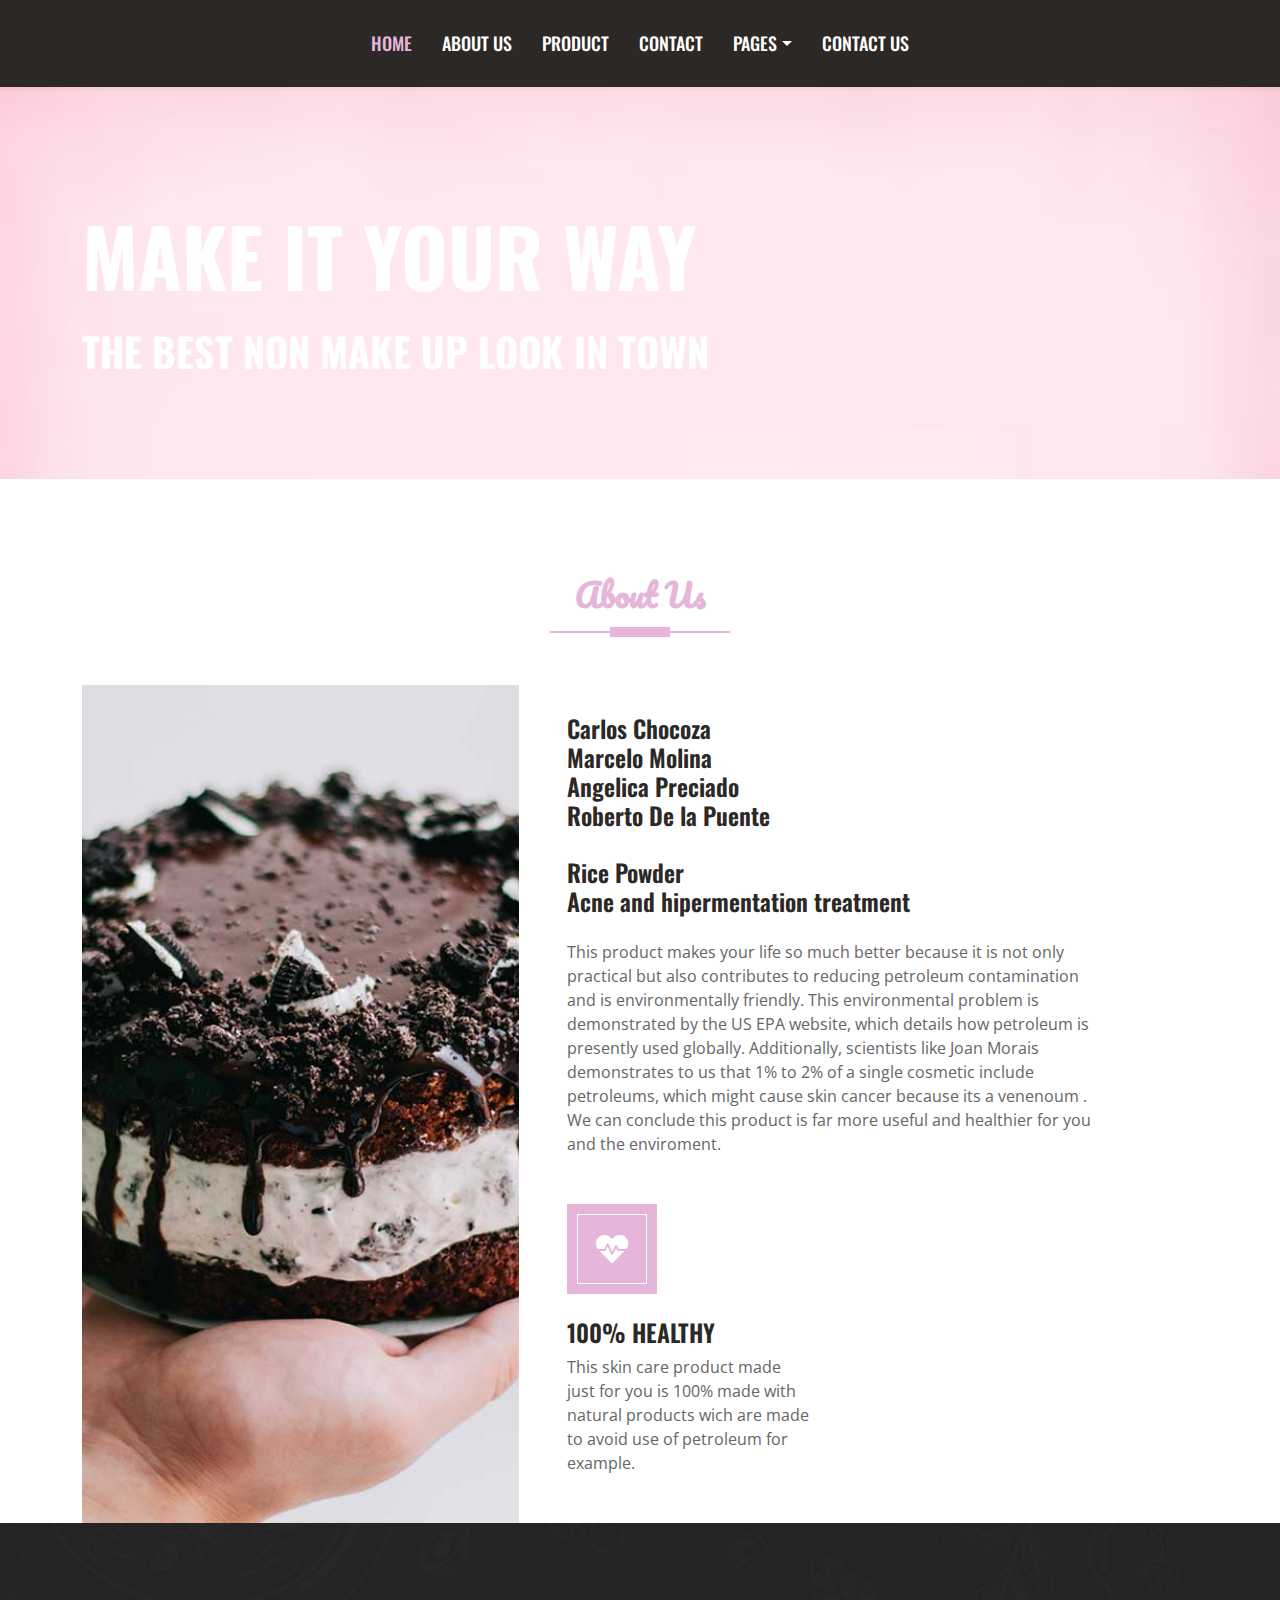
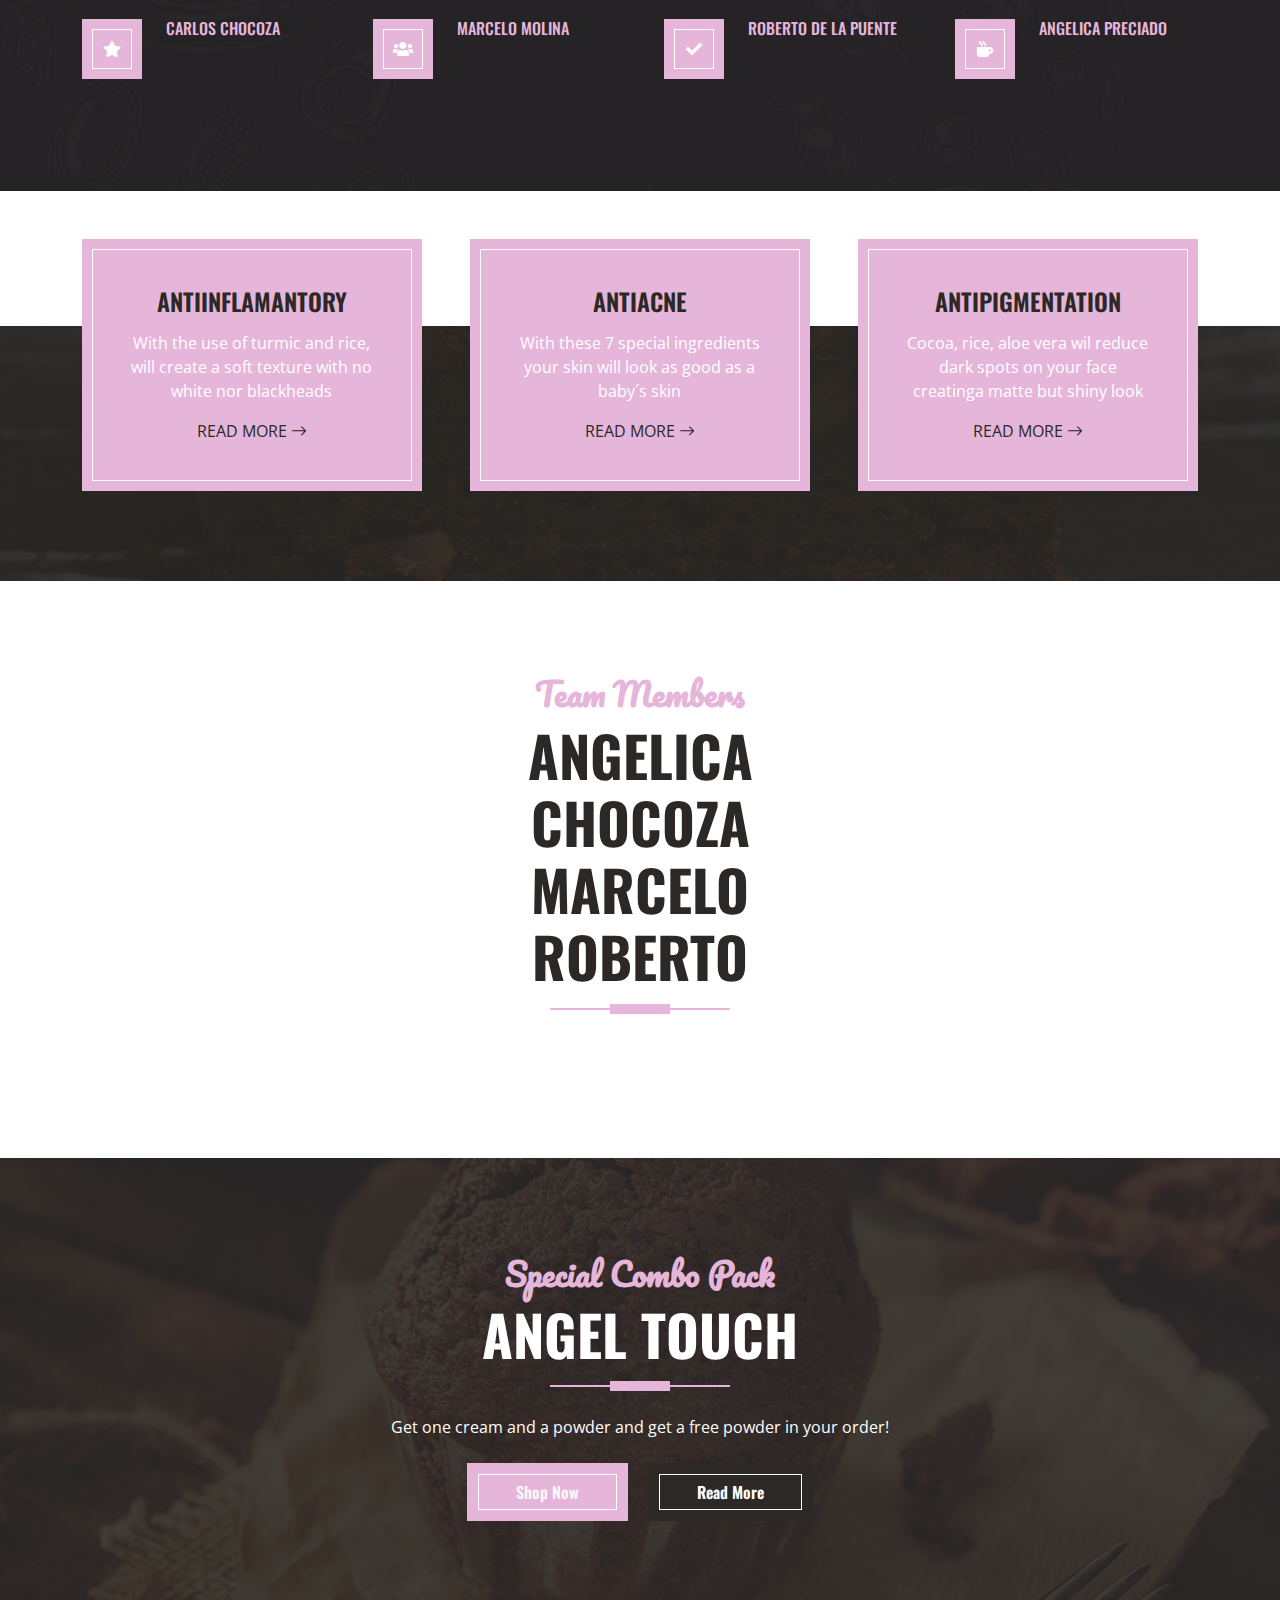
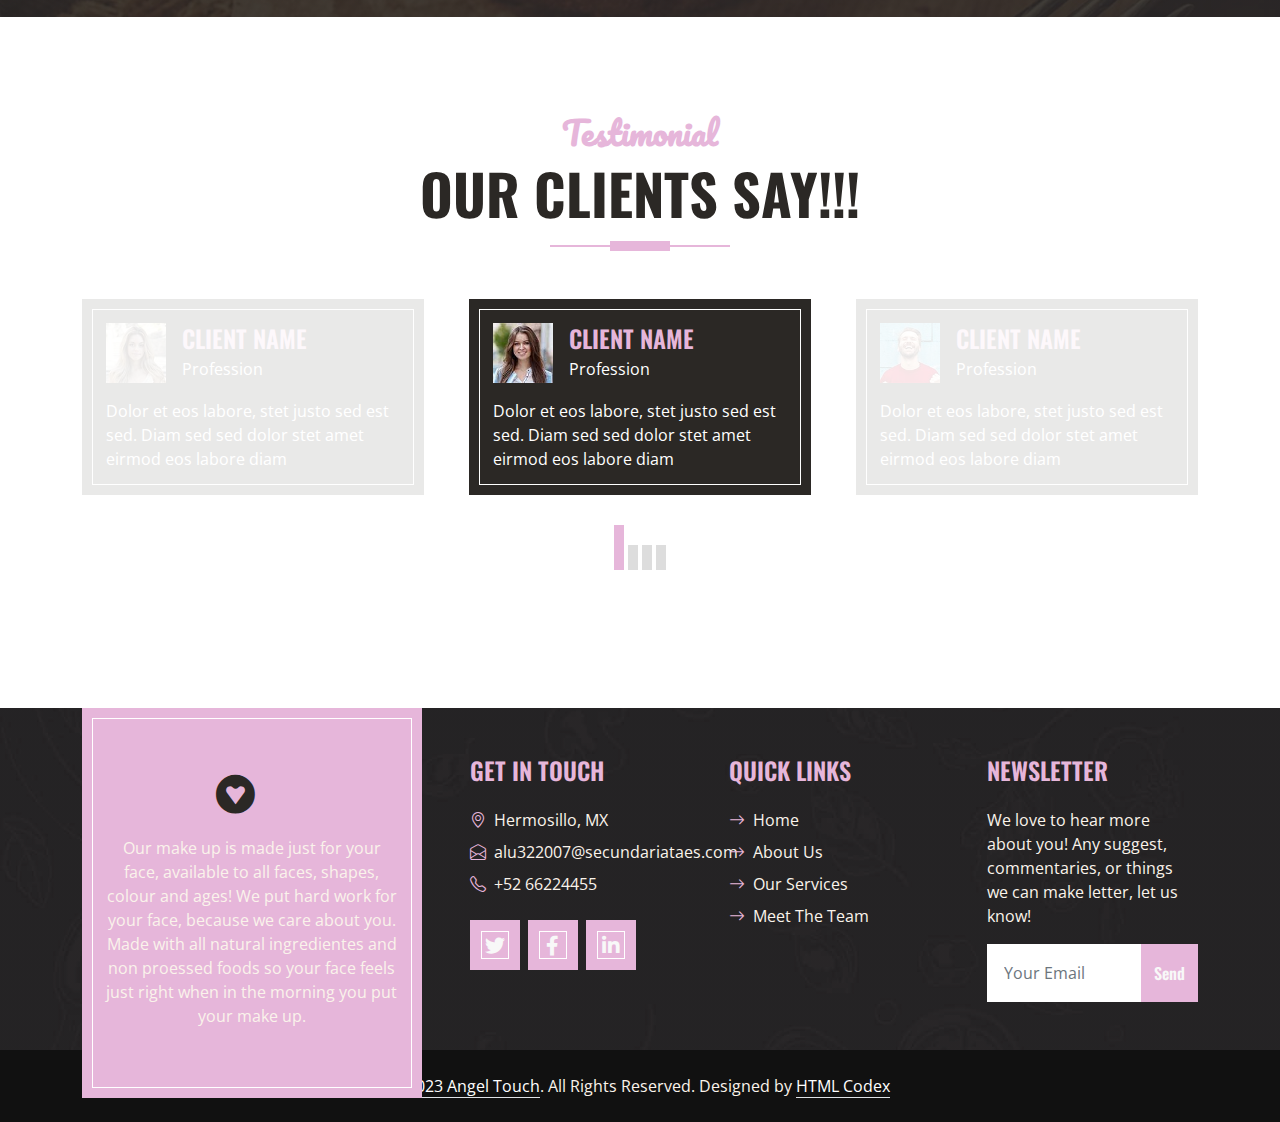
<file: index.html>
<!DOCTYPE html>
<html lang="en">

<head>
    <meta charset="utf-8">
    <title>Angel touch</title>
    <meta content="width=device-width, initial-scale=1.0" name="viewport">
    <meta content="Free HTML Templates" name="keywords">
    <meta content="Free HTML Templates" name="description">

    <!-- Favicon -->
    <link href="img/favicon.ico" rel="icon">

    <!-- Google Web Fonts -->
    <link rel="preconnect" href="https://fonts.googleapis.com">
    <link rel="preconnect" href="https://fonts.gstatic.com" crossorigin>
    <link href="https://fonts.googleapis.com/css2?family=Open+Sans:wght@400;600&family=Oswald:wght@500;600;700&family=Pacifico&display=swap" rel="stylesheet"> 

    <!-- Icon Font Stylesheet -->
    <link href="https://cdnjs.cloudflare.com/ajax/libs/font-awesome/5.10.0/css/all.min.css" rel="stylesheet">
    <link href="https://cdn.jsdelivr.net/npm/bootstrap-icons@1.4.1/font/bootstrap-icons.css" rel="stylesheet">

    <!-- Libraries Stylesheet -->
    <link href="lib/owlcarousel/assets/owl.carousel.min.css" rel="stylesheet">

    <!-- Customized Bootstrap Stylesheet -->
    <link href="css/bootstrap.min.css" rel="stylesheet">

    <!-- Template Stylesheet -->
    <link href="css/style.css" rel="stylesheet">
</head>

<body>
    <!-- Topbar Start -->
    
    <!-- Topbar End -->


    <!-- Navbar Start -->
    <nav class="navbar navbar-expand-lg bg-dark navbar-dark shadow-sm py-3 py-lg-0 px-3 px-lg-0">

        <a href="index.html" class="navbar-brand d-block d-lg-none">
            <h1 class="m-0 text-uppercase text-white"><i class="fab fa-gratipay fs-1 text-primary me-3"></i>ANGEL TOUCH</h1>
        </a>
        <button class="navbar-toggler" type="button" data-bs-toggle="collapse" data-bs-target="#navbarCollapse">
            <span class="navbar-toggler-icon"></span>
        </button>
        <div class="collapse navbar-collapse" id="navbarCollapse">
            <div class="navbar-nav ms-auto mx-lg-auto py-0">
                <a href="index.html" class="nav-item nav-link active">Home</a>
                <a href="about.html" class="nav-item nav-link">About Us</a>
                <a href="menu.html" class="nav-item nav-link"> Product</a>
                <a href="team.html" class="nav-item nav-link">Contact</a>
                <div class="nav-item dropdown">
                    <a href="#" class="nav-link dropdown-toggle" data-bs-toggle="dropdown">Pages</a>
                    <div class="dropdown-menu m-0">
                        <a href="service.html" class="dropdown-item">Footer dance</a>
                        <a href="testimonial.html" class="dropdown-item">Testimonial</a>
                    </div>
                </div>
                <a href="contact.html" class="nav-item nav-link">Contact Us</a>
            </div>
        </div>
    </nav>
    <!-- Navbar End -->


    <!-- Hero Start -->
    <div class="container-fluid bg-primary py-5 mb-5 hero-header">
        <div class="container py-5">
            <div class="row justify-content-start">
                <div class="col-lg-8 text-center text-lg-start">
                    <h1 class="font-secondary text-primary mb-4" Make it you way </h1>
                    <h1 class="display-1 text-uppercase text-white mb-4">Make it your way </h1>
                    <h1 class="text-uppercase text-white">The Best Non Make Up Look In Town</h1>
                   
                </div>
            </div>
        </div>
    </div>
    <!-- Hero End -->


    <!-- Video Modal Start -->
    <div class="modal fade" id="videoModal" tabindex="-1" aria-labelledby="exampleModalLabel" aria-hidden="true">
        <div class="modal-dialog">
            <div class="modal-content rounded-0">
                <div class="modal-header">
                    <h5 class="modal-title" id="exampleModalLabel">Youtube Video</h5>
                    <button type="button" class="btn-close" data-bs-dismiss="modal" aria-label="Close"></button>
                </div>
                <div class="modal-body">
                    <!-- 16:9 aspect ratio -->
                    <div class="ratio ratio-16x9">
                        <iframe class="embed-responsive-item" src="" id="video" allowfullscreen allowscriptaccess="always"
                            allow="autoplay"></iframe>
                    </div>
                </div>
            </div>
        </div>
    </div>
    <!-- Video Modal End -->


    <!-- About Start -->
    <div class="container-fluid pt-5">
        <div class="container">
            <div class="section-title position-relative text-center mx-auto mb-5 pb-3" style="max-width: 600px;">
                <h2 class="text-primary font-secondary">About Us</h2>
               
            </div>
            <div class="row gx-5">
                <div class="col-lg-5 mb-5 mb-lg-0" style="min-height: 400px;">
                    <div class="position-relative h-100">
                        <img class="position-absolute w-100 h-100" src="img/about.jpg" style="object-fit: cover;">
                    </div>
                </div>
                <div class="col-lg-6 pb-5">
                    <h4 class="mb-4"> <br>
                        Carlos Chocoza <br>
                        Marcelo Molina <br>
                        Angelica Preciado <br>
                        Roberto De la Puente <br>
                         <br>
                        Rice Powder <br>
                        Acne and hipermentation treatment</h4>
                    <p class="mb-5">This product makes your life so much  better because it is not only practical but also contributes to reducing petroleum contamination and is environmentally friendly. 
                        This environmental problem is demonstrated by the US EPA website, which details how petroleum is presently used globally. Additionally, scientists like Joan Morais demonstrates to us that 1% to 2% of a single cosmetic include petroleums, which might cause skin cancer because its a venenoum . We can conclude this product is far more useful and healthier for you and the enviroment.</p>
                    <div class="row g-5">
                        <div class="col-sm-6">
                            <div class="d-flex align-items-center justify-content-center bg-primary border-inner mb-4" style="width: 90px; height: 90px;">
                                <i class="fa fa-heartbeat fa-2x text-white"></i>
                            </div>
                            <h4 class="text-uppercase">100% Healthy</h4>
                            <p class="mb-0"> This skin care product made just for you is 100% made with natural products wich are made to avoid use of petroleum for example. </p>
                        </div>
                        <div class="col-sm-6">
                            </div>
                            
                        </div>
                    </div>
                </div>
            </div>
        </div>
    </div>
    <!-- About End -->


    <!-- Facts Start -->
    <div class="container-fluid bg-img py-5 mb-5">
        <div class="container py-5">
            <div class="row gx-5 gy-4">
                <div class="col-lg-3 col-md-6">
                    <div class="d-flex">
                        <div class="bg-primary border-inner d-flex align-items-center justify-content-center mb-3" style="width: 60px; height: 60px;">
                            <i class="fa fa-star text-white"></i>
                        </div> 
                        <div class="ps-4">
                            <h6 class="text-primary text-uppercase"> Carlos Chocoza</h6>
                        </div>
                    </div>
                </div>
                <div class="col-lg-3 col-md-6">
                    <div class="d-flex">
                        <div class="bg-primary border-inner d-flex align-items-center justify-content-center mb-3" style="width: 60px; height: 60px;">
                            <i class="fa fa-users text-white"></i>
                        </div>
                        <div class="ps-4">
                            <h6 class="text-primary text-uppercase"> Marcelo Molina </h6>
                        </div>
                    </div>
                </div>
                <div class="col-lg-3 col-md-6">
                    <div class="d-flex">
                        <div class="bg-primary border-inner d-flex align-items-center justify-content-center mb-3" style="width: 60px; height: 60px;">
                            <i class="fa fa-check text-white"></i>
                        </div>
                        <div class="ps-4">
                            <h6 class="text-primary text-uppercase"> Roberto De la Puente</h6>
                        </div>
                    </div>
                </div>
                <div class="col-lg-3 col-md-6">
                    <div class="d-flex">
                        <div class="bg-primary border-inner d-flex align-items-center justify-content-center mb-3" style="width: 60px; height: 60px;">
                            <i class="fa fa-mug-hot text-white"></i>
                        </div>
                        <div class="ps-4">
                            <h6 class="text-primary text-uppercase"> Angelica Preciado</h6>
                        </div>
                    </div>
                </div>
            </div>
        </div>
    </div>
    <!-- Facts End -->


   
    <!-- Products End -->


    <!-- Service Start -->
    <div class="container-fluid service position-relative px-5 mt-5" style="margin-bottom: 135px;">
        <div class="container">
            <div class="row g-5">
                <div class="col-lg-4 col-md-6">
                    <div class="bg-primary border-inner text-center text-white p-5">
                        <h4 class="text-uppercase mb-3"> ANTIINFLAMANTORY</h4>
                        <p> With the use of turmic and rice, will create a soft texture with no white nor blackheads</p>
                        <a class="text-uppercase text-dark" href="">Read More <i class="bi bi-arrow-right"></i></a>
                    </div>
                </div>
                <div class="col-lg-4 col-md-6">
                    <div class="bg-primary border-inner text-center text-white p-5">
                        <h4 class="text-uppercase mb-3"> ANTIACNE</h4>
                        <p>  With these 7 special ingredients your skin will look as good as a baby´s skin</p>
                        <a class="text-uppercase text-dark" href="">Read More <i class="bi bi-arrow-right"></i></a>
                    </div>
                </div>
                <div class="col-lg-4 col-md-6">
                    <div class="bg-primary border-inner text-center text-white p-5">
                        <h4 class="text-uppercase mb-3"> ANTIPIGMENTATION</h4>
                        <p> Cocoa, rice, aloe vera wil reduce dark spots on your face creatinga matte but shiny look</p>
                        <a class="text-uppercase text-dark" href="">Read More <i class="bi bi-arrow-right"></i></a>
                    </div>
                </div>
                </div>
            </div>
        </div>
    </div>
    <!-- Team Start -->
    <div class="container-fluid py-5">
        <div class="container">
            <div class="section-title position-relative text-center mx-auto mb-5 pb-3" style="max-width: 600px;">
                <h2 class="text-primary font-secondary">Team Members</h2>
                <h1 class="display-4 text-uppercase"> Angelica <br> Chocoza <br> Marcelo <br> Roberto</h1>
            </div>
            <div class="row g-5">
                <div class="col-lg-4 col-md-6">
                    <div class="team-item">
                        
                                </div>
                            </div>
                        </div>
                     
                    </div>
                </div>
                <div class="col-lg-4 col-md-6">
                    <div class="team-item">
                        <div class="position-relative overflow-hidden">
        
                            </div>
                        </div>
                        </div>
                    </div>
                </div>
                <div class="col-lg-4 col-md-6">
                    <div class="team-item">
                            </div>
                        </div>

                        </div>
                    </div>
                </div>
            </div>
        </div>
    </div>
    <!-- Team End -->


    <!-- Offer Start -->
    <div class="container-fluid bg-offer my-5 py-5">
        <div class="container py-5">
            <div class="row gx-5 justify-content-center">
                <div class="col-lg-7 text-center">
                    <div class="section-title position-relative text-center mx-auto mb-4 pb-3" style="max-width: 600px;">
                        <h2 class="text-primary font-secondary">Special Combo Pack</h2>
                        <h1 class="display-4 text-uppercase text-white"> Angel Touch</h1>
                    </div>
                    <p class="text-white mb-4"> Get one cream and a powder and get a free powder in your order!</p>
                    <a href="" class="btn btn-primary border-inner py-3 px-5 me-3">Shop Now</a>
                    <a href="" class="btn btn-dark border-inner py-3 px-5">Read More</a>
                </div>
            </div>
        </div>
    </div>
    <!-- Offer End -->


    <!-- Testimonial Start -->
    <div class="container-fluid py-5">
        <div class="container">
            <div class="section-title position-relative text-center mx-auto mb-5 pb-3" style="max-width: 600px;">
                <h2 class="text-primary font-secondary">Testimonial</h2>
                <h1 class="display-4 text-uppercase">Our Clients Say!!!</h1>
            </div>
            <div class="owl-carousel testimonial-carousel">
                <div class="testimonial-item bg-dark text-white border-inner p-4">
                    <div class="d-flex align-items-center mb-3">
                        <img class="img-fluid flex-shrink-0" src="img/testimonial-1.jpg" style="width: 60px; height: 60px;">
                        <div class="ps-3">
                            <h4 class="text-primary text-uppercase mb-1">Client Name</h4>
                            <span>Profession</span>
                        </div>
                    </div>
                    <p class="mb-0">Dolor et eos labore, stet justo sed est sed. Diam sed sed dolor stet amet eirmod eos labore diam
                    </p>
                </div>
                <div class="testimonial-item bg-dark text-white border-inner p-4">
                    <div class="d-flex align-items-center mb-3">
                        <img class="img-fluid flex-shrink-0" src="img/testimonial-2.jpg" style="width: 60px; height: 60px;">
                        <div class="ps-3">
                            <h4 class="text-primary text-uppercase mb-1">Client Name</h4>
                            <span>Profession</span>
                        </div>
                    </div>
                    <p class="mb-0">Dolor et eos labore, stet justo sed est sed. Diam sed sed dolor stet amet eirmod eos labore diam
                    </p>
                </div>
                <div class="testimonial-item bg-dark text-white border-inner p-4">
                    <div class="d-flex align-items-center mb-3">
                        <img class="img-fluid flex-shrink-0" src="img/testimonial-3.jpg" style="width: 60px; height: 60px;">
                        <div class="ps-3">
                            <h4 class="text-primary text-uppercase mb-1">Client Name</h4>
                            <span>Profession</span>
                        </div>
                    </div>
                    <p class="mb-0">Dolor et eos labore, stet justo sed est sed. Diam sed sed dolor stet amet eirmod eos labore diam
                    </p>
                </div>
                <div class="testimonial-item bg-dark text-white border-inner p-4">
                    <div class="d-flex align-items-center mb-3">
                        <img class="img-fluid flex-shrink-0" src="img/testimonial-4.jpg" style="width: 60px; height: 60px;">
                        <div class="ps-3">
                            <h4 class="text-primary text-uppercase mb-1">Client Name</h4>
                            <span>Profession</span>
                        </div>
                    </div>
                    <p class="mb-0">Dolor et eos labore, stet justo sed est sed. Diam sed sed dolor stet amet eirmod eos labore diam
                    </p>
                </div>
            </div>
        </div>
    </div>
    <!-- Testimonial End -->
    

    <!-- Footer Start -->
    <div class="container-fluid bg-img text-secondary" style="margin-top: 90px">
        <div class="container">
            <div class="row gx-5">
                <div class="col-lg-4 col-md-6 mb-lg-n5">
                    <div class="d-flex flex-column align-items-center justify-content-center text-center h-100 bg-primary border-inner p-4">
                        <a href="index.html" class="navbar-brand">
                            <h1 class="m-0 text-uppercase text-white"><i class="fab fa-gratipay fs-1 text-dark me-3"></i> </h1>
                        </a>
                        <p class="mt-3"> Our make up is made just for your face, available to all faces, shapes, colour and ages! We put hard work for your face, because we care about you. Made with all natural ingredientes and non proessed foods so your face feels just right when in the morning you put your make up.</p>
                    </div>
                </div>
                <div class="col-lg-8 col-md-6">
                    <div class="row gx-5">
                        <div class="col-lg-4 col-md-12 pt-5 mb-5">
                            <h4 class="text-primary text-uppercase mb-4">Get In Touch</h4>
                            <div class="d-flex mb-2">
                                <i class="bi bi-geo-alt text-primary me-2"></i>
                                <p class="mb-0">Hermosillo, MX</p>
                            </div>
                            <div class="d-flex mb-2">
                                <i class="bi bi-envelope-open text-primary me-2"></i>
                                <p class="mb-0"> alu322007@secundariataes.com</p>
                            </div>
                            <div class="d-flex mb-2">
                                <i class="bi bi-telephone text-primary me-2"></i>
                                <p class="mb-0">+52 66224455</p>
                            </div>
                            <div class="d-flex mt-4">
                                <a class="btn btn-lg btn-primary btn-lg-square border-inner rounded-0 me-2" href="#"><i class="fab fa-twitter fw-normal"></i></a>
                                <a class="btn btn-lg btn-primary btn-lg-square border-inner rounded-0 me-2" href="#"><i class="fab fa-facebook-f fw-normal"></i></a>
                                <a class="btn btn-lg btn-primary btn-lg-square border-inner rounded-0 me-2" href="#"><i class="fab fa-linkedin-in fw-normal"></i></a>
                            </div>
                        </div>
                        <div class="col-lg-4 col-md-12 pt-0 pt-lg-5 mb-5">
                            <h4 class="text-primary text-uppercase mb-4">Quick Links</h4>
                            <div class="d-flex flex-column justify-content-start">
                                <a class="text-secondary mb-2" href="#"><i class="bi bi-arrow-right text-primary me-2"></i>Home</a>
                                <a class="text-secondary mb-2" href="#"><i class="bi bi-arrow-right text-primary me-2"></i>About Us</a>
                                <a class="text-secondary mb-2" href="#"><i class="bi bi-arrow-right text-primary me-2"></i>Our Services</a>
                                <a class="text-secondary mb-2" href="#"><i class="bi bi-arrow-right text-primary me-2"></i>Meet The Team</a>
                            </div>
                        </div>
                        <div class="col-lg-4 col-md-12 pt-0 pt-lg-5 mb-5">
                            <h4 class="text-primary text-uppercase mb-4">Newsletter</h4>
                            <p> We love to hear more about you! Any suggest, commentaries, or things we can make letter, let us know!</p>
                            <form action="">
                                <div class="input-group">
                                    <input type="text" class="form-control border-white p-3" placeholder="Your Email">
                                    <button class="btn btn-primary">Send</button>
                                </div>
                            </form>
                        </div>
                    </div>
                </div>
            </div>
        </div>
    </div>
    <div class="container-fluid text-secondary py-4" style="background: #111111;">
        <div class="container text-center">
            <p class="mb-0">&copy; <a class="text-white border-bottom" style="text-decoration: none;" href="#home"> 2023 Angel Touch</a>. All Rights Reserved. Designed by <a class="text-white border-bottom" href="https://htmlcodex.com">HTML Codex</a></p>
        </div>
    </div>
    <!-- Footer End -->


    <!-- Back to Top -->
    <a href="#" class="btn btn-primary border-inner py-3 fs-4 back-to-top"><i class="bi bi-arrow-up"></i></a>


    <!-- JavaScript Libraries -->
    <script src="https://code.jquery.com/jquery-3.4.1.min.js"></script>
    <script src="https://cdn.jsdelivr.net/npm/bootstrap@5.0.0/dist/js/bootstrap.bundle.min.js"></script>
    <script src="lib/easing/easing.min.js"></script>
    <script src="lib/waypoints/waypoints.min.js"></script>
    <script src="lib/counterup/counterup.min.js"></script>
    <script src="lib/owlcarousel/owl.carousel.min.js"></script>

    <!-- Template Javascript -->
    <script src="js/main.js"></script>
</body>

</html>
</file>
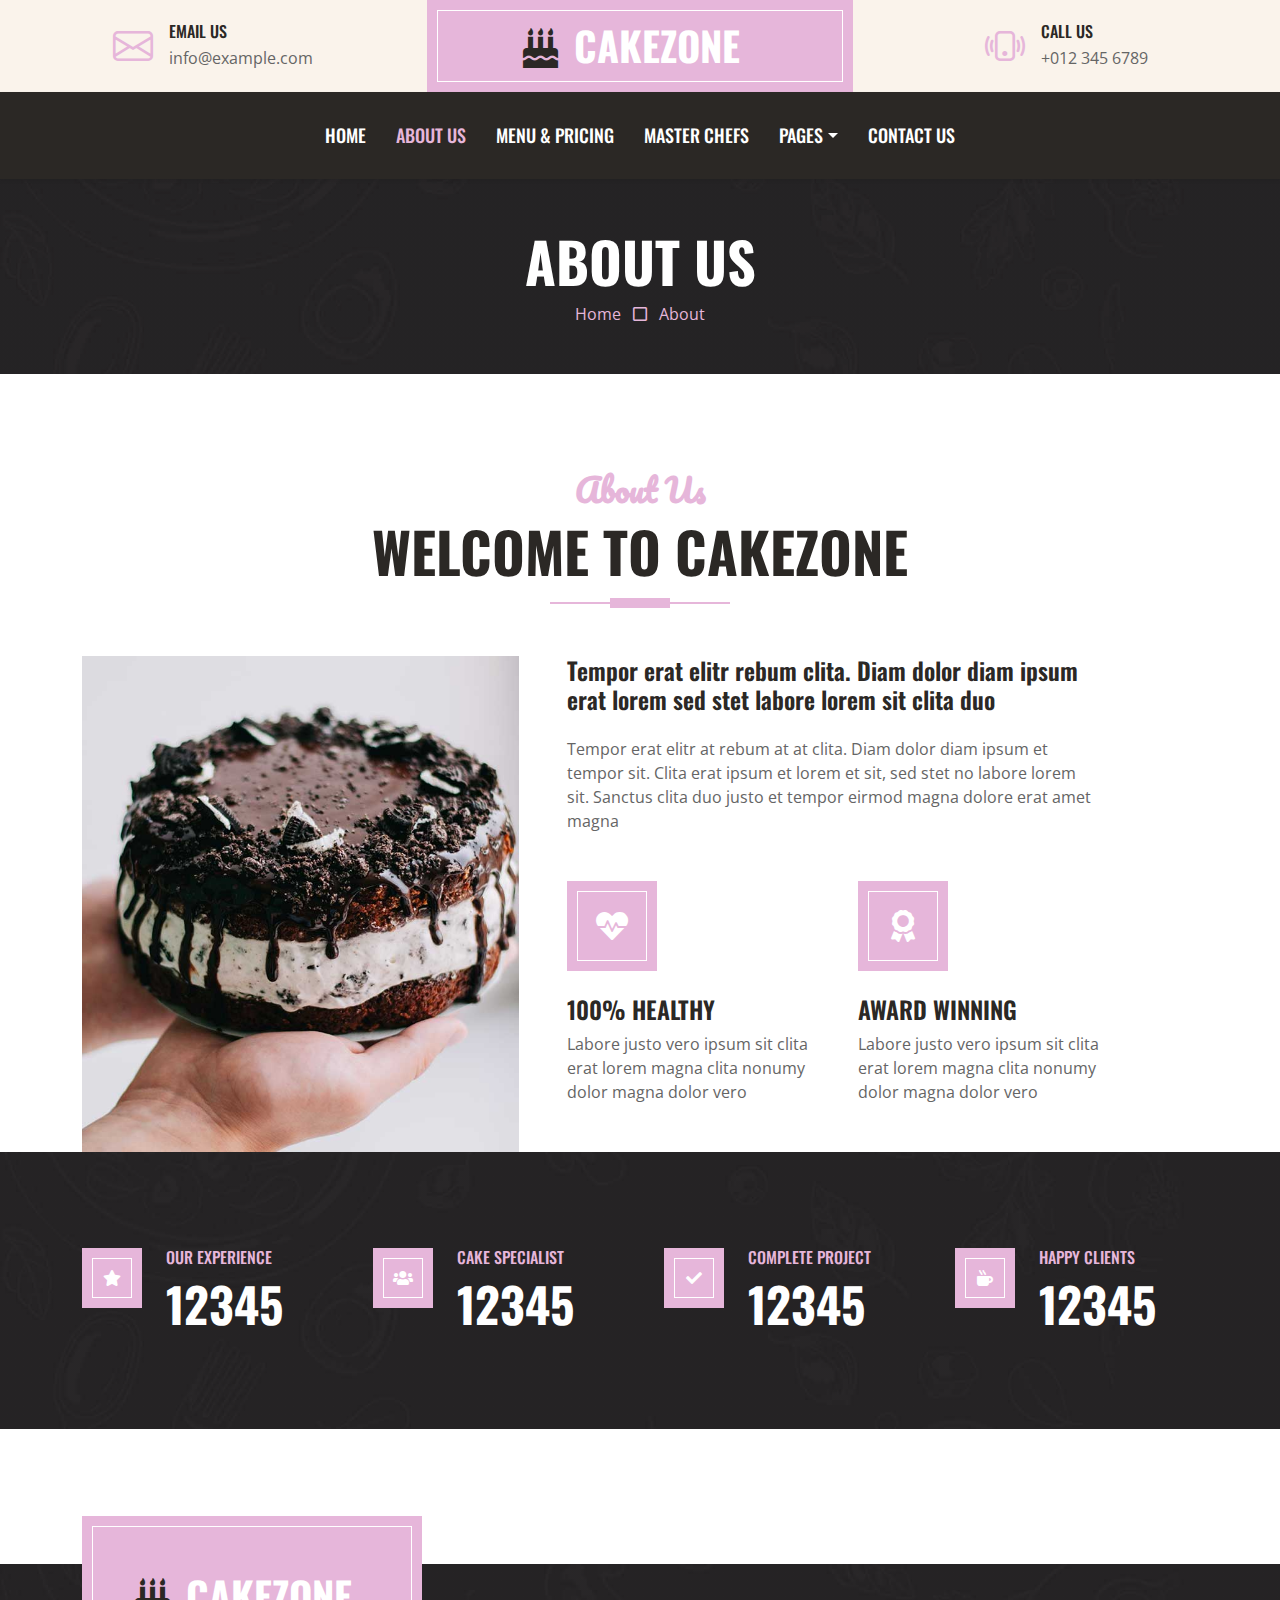
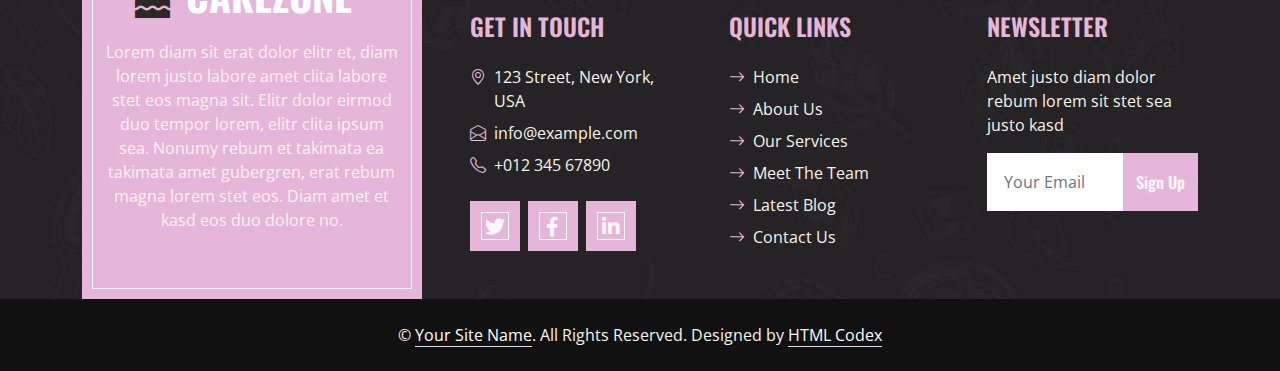
<file: about.html>
<!DOCTYPE html>
<html lang="en">

<head>
    <meta charset="utf-8">
    <title>CakeZone - Cake Shop Website Template</title>
    <meta content="width=device-width, initial-scale=1.0" name="viewport">
    <meta content="Free HTML Templates" name="keywords">
    <meta content="Free HTML Templates" name="description">

    <!-- Favicon -->
    <link href="img/favicon.ico" rel="icon">

    <!-- Google Web Fonts -->
    <link rel="preconnect" href="https://fonts.googleapis.com">
    <link rel="preconnect" href="https://fonts.gstatic.com" crossorigin>
    <link href="https://fonts.googleapis.com/css2?family=Open+Sans:wght@400;600&family=Oswald:wght@500;600;700&family=Pacifico&display=swap" rel="stylesheet"> 

    <!-- Icon Font Stylesheet -->
    <link href="https://cdnjs.cloudflare.com/ajax/libs/font-awesome/5.10.0/css/all.min.css" rel="stylesheet">
    <link href="https://cdn.jsdelivr.net/npm/bootstrap-icons@1.4.1/font/bootstrap-icons.css" rel="stylesheet">

    <!-- Libraries Stylesheet -->
    <link href="lib/owlcarousel/assets/owl.carousel.min.css" rel="stylesheet">

    <!-- Customized Bootstrap Stylesheet -->
    <link href="css/bootstrap.min.css" rel="stylesheet">

    <!-- Template Stylesheet -->
    <link href="css/style.css" rel="stylesheet">
</head>

<body>
    <!-- Topbar Start -->
    <div class="container-fluid px-0 d-none d-lg-block">
        <div class="row gx-0">
            <div class="col-lg-4 text-center bg-secondary py-3">
                <div class="d-inline-flex align-items-center justify-content-center">
                    <i class="bi bi-envelope fs-1 text-primary me-3"></i>
                    <div class="text-start">
                        <h6 class="text-uppercase mb-1">Email Us</h6>
                        <span>info@example.com</span>
                    </div>
                </div>
            </div>
            <div class="col-lg-4 text-center bg-primary border-inner py-3">
                <div class="d-inline-flex align-items-center justify-content-center">
                    <a href="index.html" class="navbar-brand">
                        <h1 class="m-0 text-uppercase text-white"><i class="fa fa-birthday-cake fs-1 text-dark me-3"></i>CakeZone</h1>
                    </a>
                </div>
            </div>
            <div class="col-lg-4 text-center bg-secondary py-3">
                <div class="d-inline-flex align-items-center justify-content-center">
                    <i class="bi bi-phone-vibrate fs-1 text-primary me-3"></i>
                    <div class="text-start">
                        <h6 class="text-uppercase mb-1">Call Us</h6>
                        <span>+012 345 6789</span>
                    </div>
                </div>
            </div>
        </div>
    </div>
    <!-- Topbar End -->


    <!-- Navbar Start -->
    <nav class="navbar navbar-expand-lg bg-dark navbar-dark shadow-sm py-3 py-lg-0 px-3 px-lg-0">
        <a href="index.html" class="navbar-brand d-block d-lg-none">
            <h1 class="m-0 text-uppercase text-white"><i class="fa fa-birthday-cake fs-1 text-primary me-3"></i>CakeZone</h1>
        </a>
        <button class="navbar-toggler" type="button" data-bs-toggle="collapse" data-bs-target="#navbarCollapse">
            <span class="navbar-toggler-icon"></span>
        </button>
        <div class="collapse navbar-collapse" id="navbarCollapse">
            <div class="navbar-nav ms-auto mx-lg-auto py-0">
                <a href="index.html" class="nav-item nav-link">Home</a>
                <a href="about.html" class="nav-item nav-link active">About Us</a>
                <a href="menu.html" class="nav-item nav-link">Menu & Pricing</a>
                <a href="team.html" class="nav-item nav-link">Master Chefs</a>
                <div class="nav-item dropdown">
                    <a href="#" class="nav-link dropdown-toggle" data-bs-toggle="dropdown">Pages</a>
                    <div class="dropdown-menu m-0">
                        <a href="service.html" class="dropdown-item">Our Service</a>
                        <a href="testimonial.html" class="dropdown-item">Testimonial</a>
                    </div>
                </div>
                <a href="contact.html" class="nav-item nav-link">Contact Us</a>
            </div>
        </div>
    </nav>
    <!-- Navbar End -->


    <!-- Page Header Start -->
    <div class="container-fluid bg-dark bg-img p-5 mb-5">
        <div class="row">
            <div class="col-12 text-center">
                <h1 class="display-4 text-uppercase text-white">About Us</h1>
                <a href="">Home</a>
                <i class="far fa-square text-primary px-2"></i>
                <a href="">About</a>
            </div>
        </div>
    </div>
    <!-- Page Header End -->


    <!-- About Start -->
    <div class="container-fluid pt-5">
        <div class="container">
            <div class="section-title position-relative text-center mx-auto mb-5 pb-3" style="max-width: 600px;">
                <h2 class="text-primary font-secondary">About Us</h2>
                <h1 class="display-4 text-uppercase">Welcome To CakeZone</h1>
            </div>
            <div class="row gx-5">
                <div class="col-lg-5 mb-5 mb-lg-0" style="min-height: 400px;">
                    <div class="position-relative h-100">
                        <img class="position-absolute w-100 h-100" src="img/about.jpg" style="object-fit: cover;">
                    </div>
                </div>
                <div class="col-lg-6 pb-5">
                    <h4 class="mb-4">Tempor erat elitr rebum clita. Diam dolor diam ipsum erat lorem sed stet labore lorem sit clita duo</h4>
                    <p class="mb-5">Tempor erat elitr at rebum at at clita. Diam dolor diam ipsum et tempor sit. Clita erat ipsum et lorem et sit, sed stet no labore lorem sit. Sanctus clita duo justo et tempor eirmod magna dolore erat amet magna</p>
                    <div class="row g-5">
                        <div class="col-sm-6">
                            <div class="d-flex align-items-center justify-content-center bg-primary border-inner mb-4" style="width: 90px; height: 90px;">
                                <i class="fa fa-heartbeat fa-2x text-white"></i>
                            </div>
                            <h4 class="text-uppercase">100% Healthy</h4>
                            <p class="mb-0">Labore justo vero ipsum sit clita erat lorem magna clita nonumy dolor magna dolor vero</p>
                        </div>
                        <div class="col-sm-6">
                            <div class="d-flex align-items-center justify-content-center bg-primary border-inner mb-4" style="width: 90px; height: 90px;">
                                <i class="fa fa-award fa-2x text-white"></i>
                            </div>
                            <h4 class="text-uppercase">Award Winning</h4>
                            <p class="mb-0">Labore justo vero ipsum sit clita erat lorem magna clita nonumy dolor magna dolor vero</p>
                        </div>
                    </div>
                </div>
            </div>
        </div>
    </div>
    <!-- About End -->


    <!-- Facts Start -->
    <div class="container-fluid bg-img py-5 mb-5">
        <div class="container py-5">
            <div class="row gx-5 gy-4">
                <div class="col-lg-3 col-md-6">
                    <div class="d-flex">
                        <div class="bg-primary border-inner d-flex align-items-center justify-content-center mb-3" style="width: 60px; height: 60px;">
                            <i class="fa fa-star text-white"></i>
                        </div>
                        <div class="ps-4">
                            <h6 class="text-primary text-uppercase">Our Experience</h6>
                            <h1 class="display-5 text-white mb-0" data-toggle="counter-up">12345</h1>
                        </div>
                    </div>
                </div>
                <div class="col-lg-3 col-md-6">
                    <div class="d-flex">
                        <div class="bg-primary border-inner d-flex align-items-center justify-content-center mb-3" style="width: 60px; height: 60px;">
                            <i class="fa fa-users text-white"></i>
                        </div>
                        <div class="ps-4">
                            <h6 class="text-primary text-uppercase">Cake Specialist</h6>
                            <h1 class="display-5 text-white mb-0" data-toggle="counter-up">12345</h1>
                        </div>
                    </div>
                </div>
                <div class="col-lg-3 col-md-6">
                    <div class="d-flex">
                        <div class="bg-primary border-inner d-flex align-items-center justify-content-center mb-3" style="width: 60px; height: 60px;">
                            <i class="fa fa-check text-white"></i>
                        </div>
                        <div class="ps-4">
                            <h6 class="text-primary text-uppercase">Complete Project</h6>
                            <h1 class="display-5 text-white mb-0" data-toggle="counter-up">12345</h1>
                        </div>
                    </div>
                </div>
                <div class="col-lg-3 col-md-6">
                    <div class="d-flex">
                        <div class="bg-primary border-inner d-flex align-items-center justify-content-center mb-3" style="width: 60px; height: 60px;">
                            <i class="fa fa-mug-hot text-white"></i>
                        </div>
                        <div class="ps-4">
                            <h6 class="text-primary text-uppercase">Happy Clients</h6>
                            <h1 class="display-5 text-white mb-0" data-toggle="counter-up">12345</h1>
                        </div>
                    </div>
                </div>
            </div>
        </div>
    </div>
    <!-- Facts End -->


    <!-- Footer Start -->
    <div class="container-fluid bg-dark bg-img text-secondary" style="margin-top: 135px">
        <div class="container">
            <div class="row gx-5">
                <div class="col-lg-4 col-md-6 mt-lg-n5">
                    <div class="d-flex flex-column align-items-center justify-content-center text-center h-100 bg-primary border-inner p-4">
                        <a href="index.html" class="navbar-brand">
                            <h1 class="m-0 text-uppercase text-white"><i class="fa fa-birthday-cake fs-1 text-dark me-3"></i>CakeZone</h1>
                        </a>
                        <p class="mt-3">Lorem diam sit erat dolor elitr et, diam lorem justo labore amet clita labore stet eos magna sit. Elitr dolor eirmod duo tempor lorem, elitr clita ipsum sea. Nonumy rebum et takimata ea takimata amet gubergren, erat rebum magna lorem stet eos. Diam amet et kasd eos duo dolore no.</p>
                    </div>
                </div>
                <div class="col-lg-8 col-md-6">
                    <div class="row gx-5">
                        <div class="col-lg-4 col-md-12 pt-5 mb-5">
                            <h4 class="text-primary text-uppercase mb-4">Get In Touch</h4>
                            <div class="d-flex mb-2">
                                <i class="bi bi-geo-alt text-primary me-2"></i>
                                <p class="mb-0">123 Street, New York, USA</p>
                            </div>
                            <div class="d-flex mb-2">
                                <i class="bi bi-envelope-open text-primary me-2"></i>
                                <p class="mb-0">info@example.com</p>
                            </div>
                            <div class="d-flex mb-2">
                                <i class="bi bi-telephone text-primary me-2"></i>
                                <p class="mb-0">+012 345 67890</p>
                            </div>
                            <div class="d-flex mt-4">
                                <a class="btn btn-lg btn-primary btn-lg-square border-inner rounded-0 me-2" href="#"><i class="fab fa-twitter fw-normal"></i></a>
                                <a class="btn btn-lg btn-primary btn-lg-square border-inner rounded-0 me-2" href="#"><i class="fab fa-facebook-f fw-normal"></i></a>
                                <a class="btn btn-lg btn-primary btn-lg-square border-inner rounded-0 me-2" href="#"><i class="fab fa-linkedin-in fw-normal"></i></a>
                            </div>
                        </div>
                        <div class="col-lg-4 col-md-12 pt-0 pt-lg-5 mb-5">
                            <h4 class="text-primary text-uppercase mb-4">Quick Links</h4>
                            <div class="d-flex flex-column justify-content-start">
                                <a class="text-secondary mb-2" href="#"><i class="bi bi-arrow-right text-primary me-2"></i>Home</a>
                                <a class="text-secondary mb-2" href="#"><i class="bi bi-arrow-right text-primary me-2"></i>About Us</a>
                                <a class="text-secondary mb-2" href="#"><i class="bi bi-arrow-right text-primary me-2"></i>Our Services</a>
                                <a class="text-secondary mb-2" href="#"><i class="bi bi-arrow-right text-primary me-2"></i>Meet The Team</a>
                                <a class="text-secondary mb-2" href="#"><i class="bi bi-arrow-right text-primary me-2"></i>Latest Blog</a>
                                <a class="text-secondary" href="#"><i class="bi bi-arrow-right text-primary me-2"></i>Contact Us</a>
                            </div>
                        </div>
                        <div class="col-lg-4 col-md-12 pt-0 pt-lg-5 mb-5">
                            <h4 class="text-primary text-uppercase mb-4">Newsletter</h4>
                            <p>Amet justo diam dolor rebum lorem sit stet sea justo kasd</p>
                            <form action="">
                                <div class="input-group">
                                    <input type="text" class="form-control border-white p-3" placeholder="Your Email">
                                    <button class="btn btn-primary">Sign Up</button>
                                </div>
                            </form>
                        </div>
                    </div>
                </div>
            </div>
        </div>
    </div>
    <div class="container-fluid text-secondary py-4" style="background: #111111;">
        <div class="container text-center">
            <p class="mb-0">&copy; <a class="text-white border-bottom" href="#">Your Site Name</a>. All Rights Reserved. Designed by <a class="text-white border-bottom" href="https://htmlcodex.com">HTML Codex</a></p>
        </div>
    </div>
    <!-- Footer End -->


    <!-- Back to Top -->
    <a href="#" class="btn btn-primary border-inner py-3 fs-4 back-to-top"><i class="bi bi-arrow-up"></i></a>


    <!-- JavaScript Libraries -->
    <script src="https://code.jquery.com/jquery-3.4.1.min.js"></script>
    <script src="https://cdn.jsdelivr.net/npm/bootstrap@5.0.0/dist/js/bootstrap.bundle.min.js"></script>
    <script src="lib/easing/easing.min.js"></script>
    <script src="lib/waypoints/waypoints.min.js"></script>
    <script src="lib/counterup/counterup.min.js"></script>
    <script src="lib/owlcarousel/owl.carousel.min.js"></script>

    <!-- Template Javascript -->
    <script src="js/main.js"></script>
</body>

</html>
</file>
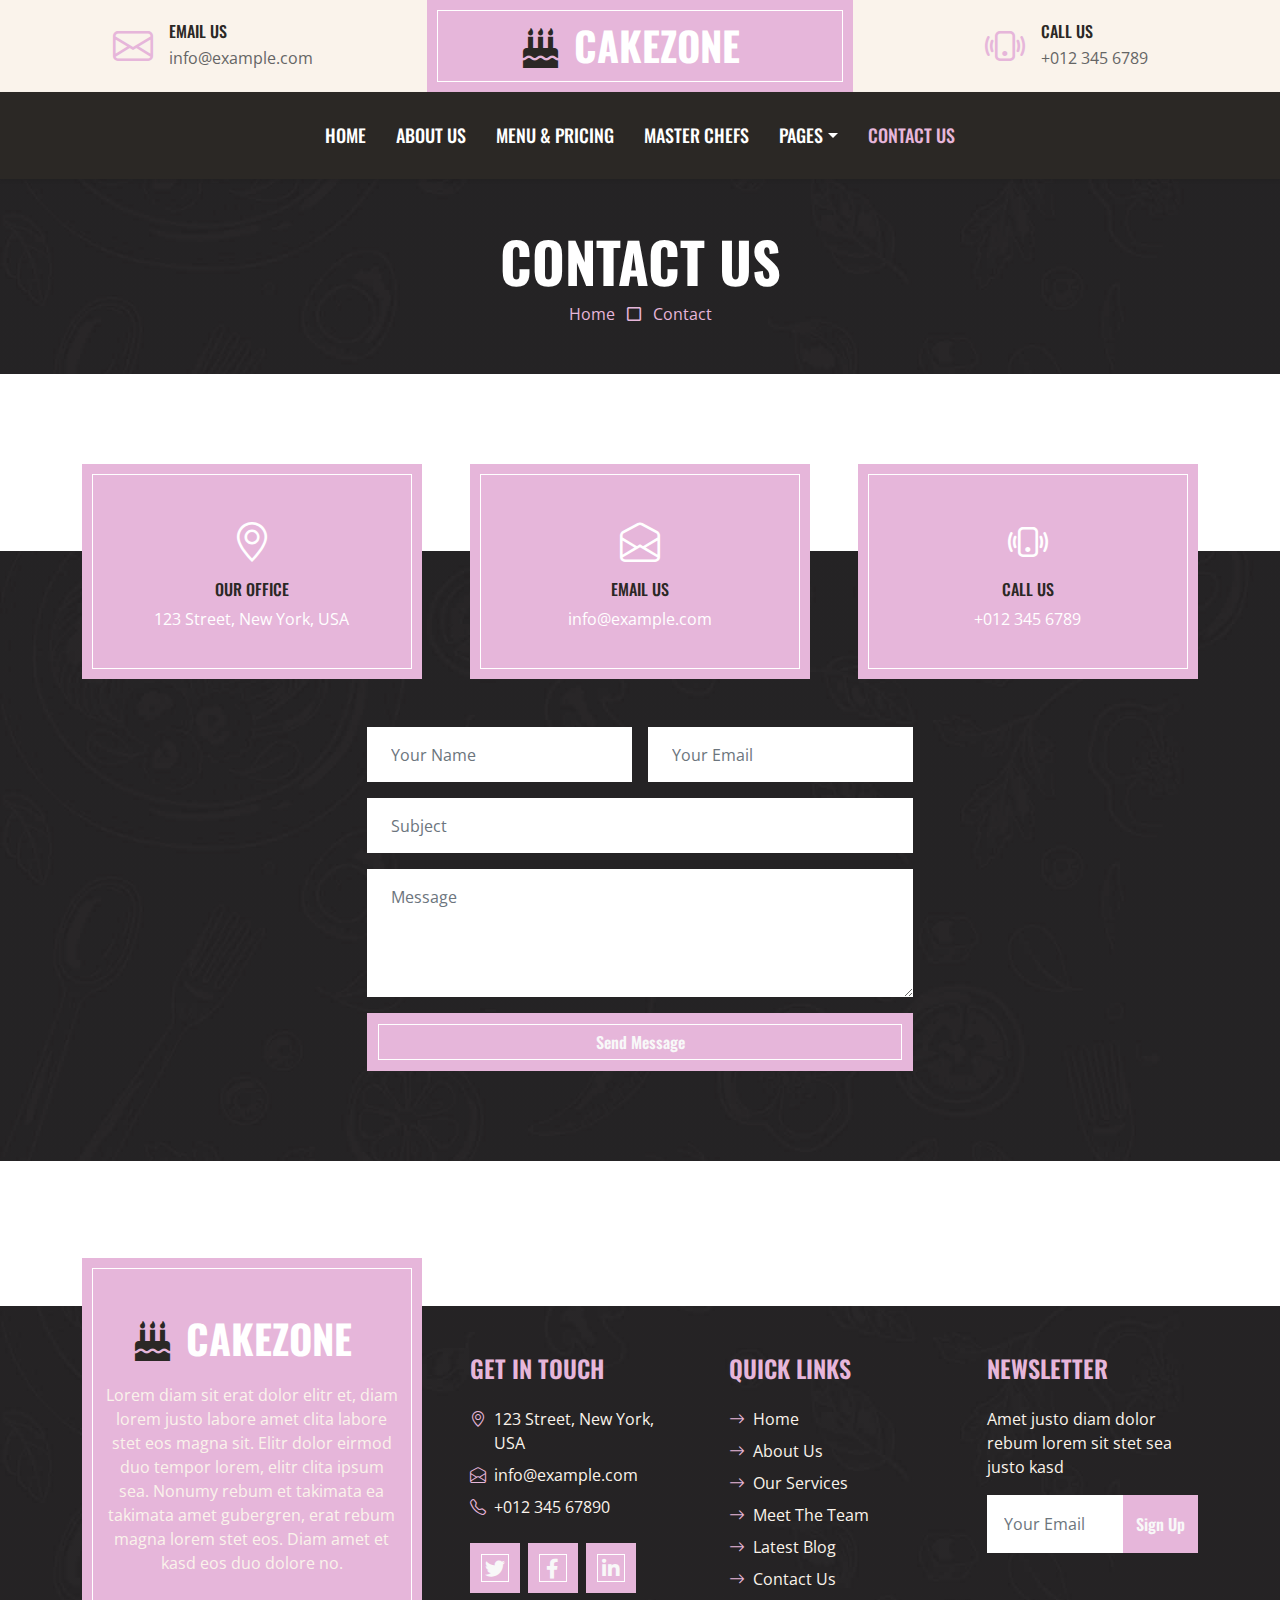
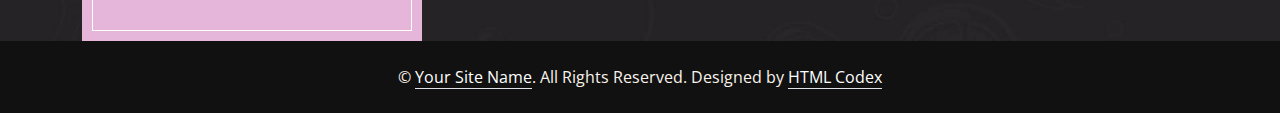
<file: contact.html>
<!DOCTYPE html>
<html lang="en">

<head>
    <meta charset="utf-8">
    <title>CakeZone - Cake Shop Website Template</title>
    <meta content="width=device-width, initial-scale=1.0" name="viewport">
    <meta content="Free HTML Templates" name="keywords">
    <meta content="Free HTML Templates" name="description">

    <!-- Favicon -->
    <link href="img/favicon.ico" rel="icon">

    <!-- Google Web Fonts -->
    <link rel="preconnect" href="https://fonts.googleapis.com">
    <link rel="preconnect" href="https://fonts.gstatic.com" crossorigin>
    <link href="https://fonts.googleapis.com/css2?family=Open+Sans:wght@400;600&family=Oswald:wght@500;600;700&family=Pacifico&display=swap" rel="stylesheet"> 

    <!-- Icon Font Stylesheet -->
    <link href="https://cdnjs.cloudflare.com/ajax/libs/font-awesome/5.10.0/css/all.min.css" rel="stylesheet">
    <link href="https://cdn.jsdelivr.net/npm/bootstrap-icons@1.4.1/font/bootstrap-icons.css" rel="stylesheet">

    <!-- Libraries Stylesheet -->
    <link href="lib/owlcarousel/assets/owl.carousel.min.css" rel="stylesheet">

    <!-- Customized Bootstrap Stylesheet -->
    <link href="css/bootstrap.min.css" rel="stylesheet">

    <!-- Template Stylesheet -->
    <link href="css/style.css" rel="stylesheet">
</head>

<body>
    <!-- Topbar Start -->
    <div class="container-fluid px-0 d-none d-lg-block">
        <div class="row gx-0">
            <div class="col-lg-4 text-center bg-secondary py-3">
                <div class="d-inline-flex align-items-center justify-content-center">
                    <i class="bi bi-envelope fs-1 text-primary me-3"></i>
                    <div class="text-start">
                        <h6 class="text-uppercase mb-1">Email Us</h6>
                        <span>info@example.com</span>
                    </div>
                </div>
            </div>
            <div class="col-lg-4 text-center bg-primary border-inner py-3">
                <div class="d-inline-flex align-items-center justify-content-center">
                    <a href="index.html" class="navbar-brand">
                        <h1 class="m-0 text-uppercase text-white"><i class="fa fa-birthday-cake fs-1 text-dark me-3"></i>CakeZone</h1>
                    </a>
                </div>
            </div>
            <div class="col-lg-4 text-center bg-secondary py-3">
                <div class="d-inline-flex align-items-center justify-content-center">
                    <i class="bi bi-phone-vibrate fs-1 text-primary me-3"></i>
                    <div class="text-start">
                        <h6 class="text-uppercase mb-1">Call Us</h6>
                        <span>+012 345 6789</span>
                    </div>
                </div>
            </div>
        </div>
    </div>
    <!-- Topbar End -->


    <!-- Navbar Start -->
    <nav class="navbar navbar-expand-lg bg-dark navbar-dark shadow-sm py-3 py-lg-0 px-3 px-lg-0">
        <a href="index.html" class="navbar-brand d-block d-lg-none">
            <h1 class="m-0 text-uppercase text-white"><i class="fa fa-birthday-cake fs-1 text-primary me-3"></i>CakeZone</h1>
        </a>
        <button class="navbar-toggler" type="button" data-bs-toggle="collapse" data-bs-target="#navbarCollapse">
            <span class="navbar-toggler-icon"></span>
        </button>
        <div class="collapse navbar-collapse" id="navbarCollapse">
            <div class="navbar-nav ms-auto mx-lg-auto py-0">
                <a href="index.html" class="nav-item nav-link">Home</a>
                <a href="about.html" class="nav-item nav-link">About Us</a>
                <a href="menu.html" class="nav-item nav-link">Menu & Pricing</a>
                <a href="team.html" class="nav-item nav-link">Master Chefs</a>
                <div class="nav-item dropdown">
                    <a href="#" class="nav-link dropdown-toggle" data-bs-toggle="dropdown">Pages</a>
                    <div class="dropdown-menu m-0">
                        <a href="service.html" class="dropdown-item">Our Service</a>
                        <a href="testimonial.html" class="dropdown-item">Testimonial</a>
                    </div>
                </div>
                <a href="contact.html" class="nav-item nav-link active">Contact Us</a>
            </div>
        </div>
    </nav>
    <!-- Navbar End -->


    <!-- Page Header Start -->
    <div class="container-fluid bg-dark bg-img p-5 mb-5">
        <div class="row">
            <div class="col-12 text-center">
                <h1 class="display-4 text-uppercase text-white">Contact Us</h1>
                <a href="">Home</a>
                <i class="far fa-square text-primary px-2"></i>
                <a href="">Contact</a>
            </div>
        </div>
    </div>
    <!-- Page Header End -->


    <!-- Contact Start -->
    <div class="container-fluid contact position-relative px-5" style="margin-top: 90px;">
        <div class="container">
            <div class="row g-5 mb-5">
                <div class="col-lg-4 col-md-6">
                    <div class="bg-primary border-inner text-center text-white p-5">
                        <i class="bi bi-geo-alt fs-1 text-white"></i>
                        <h6 class="text-uppercase my-2">Our Office</h6>
                        <span>123 Street, New York, USA</span>
                    </div>
                </div>
                <div class="col-lg-4 col-md-6">
                    <div class="bg-primary border-inner text-center text-white p-5">
                        <i class="bi bi-envelope-open fs-1 text-white"></i>
                        <h6 class="text-uppercase my-2">Email Us</h6>
                        <span>info@example.com</span>
                    </div>
                </div>
                <div class="col-lg-4 col-md-6">
                    <div class="bg-primary border-inner text-center text-white p-5">
                        <i class="bi bi-phone-vibrate fs-1 text-white"></i>
                        <h6 class="text-uppercase my-2">Call Us</h6>
                        <span>+012 345 6789</span>
                    </div>
                </div>
            </div>
            <div class="row justify-content-center">
                <div class="col-lg-6">
                    <form>
                        <div class="row g-3">
                            <div class="col-sm-6">
                                <input type="text" class="form-control bg-light border-0 px-4" placeholder="Your Name" style="height: 55px;">
                            </div>
                            <div class="col-sm-6">
                                <input type="email" class="form-control bg-light border-0 px-4" placeholder="Your Email" style="height: 55px;">
                            </div>
                            <div class="col-sm-12">
                                <input type="text" class="form-control bg-light border-0 px-4" placeholder="Subject" style="height: 55px;">
                            </div>
                            <div class="col-sm-12">
                                <textarea class="form-control bg-light border-0 px-4 py-3" rows="4" placeholder="Message"></textarea>
                            </div>
                            <div class="col-sm-12">
                                <button class="btn btn-primary border-inner w-100 py-3" type="submit">Send Message</button>
                            </div>
                        </div>
                    </form>
                </div>
            </div>
        </div>
    </div>
    <!-- Contact End -->


    <!-- Footer Start -->
    <div class="container-fluid bg-dark bg-img text-secondary" style="margin-top: 235px">
        <div class="container">
            <div class="row gx-5">
                <div class="col-lg-4 col-md-6 mt-lg-n5">
                    <div class="d-flex flex-column align-items-center justify-content-center text-center h-100 bg-primary border-inner p-4">
                        <a href="index.html" class="navbar-brand">
                            <h1 class="m-0 text-uppercase text-white"><i class="fa fa-birthday-cake fs-1 text-dark me-3"></i>CakeZone</h1>
                        </a>
                        <p class="mt-3">Lorem diam sit erat dolor elitr et, diam lorem justo labore amet clita labore stet eos magna sit. Elitr dolor eirmod duo tempor lorem, elitr clita ipsum sea. Nonumy rebum et takimata ea takimata amet gubergren, erat rebum magna lorem stet eos. Diam amet et kasd eos duo dolore no.</p>
                    </div>
                </div>
                <div class="col-lg-8 col-md-6">
                    <div class="row gx-5">
                        <div class="col-lg-4 col-md-12 pt-5 mb-5">
                            <h4 class="text-primary text-uppercase mb-4">Get In Touch</h4>
                            <div class="d-flex mb-2">
                                <i class="bi bi-geo-alt text-primary me-2"></i>
                                <p class="mb-0">123 Street, New York, USA</p>
                            </div>
                            <div class="d-flex mb-2">
                                <i class="bi bi-envelope-open text-primary me-2"></i>
                                <p class="mb-0">info@example.com</p>
                            </div>
                            <div class="d-flex mb-2">
                                <i class="bi bi-telephone text-primary me-2"></i>
                                <p class="mb-0">+012 345 67890</p>
                            </div>
                            <div class="d-flex mt-4">
                                <a class="btn btn-lg btn-primary btn-lg-square border-inner rounded-0 me-2" href="#"><i class="fab fa-twitter fw-normal"></i></a>
                                <a class="btn btn-lg btn-primary btn-lg-square border-inner rounded-0 me-2" href="#"><i class="fab fa-facebook-f fw-normal"></i></a>
                                <a class="btn btn-lg btn-primary btn-lg-square border-inner rounded-0 me-2" href="#"><i class="fab fa-linkedin-in fw-normal"></i></a>
                            </div>
                        </div>
                        <div class="col-lg-4 col-md-12 pt-0 pt-lg-5 mb-5">
                            <h4 class="text-primary text-uppercase mb-4">Quick Links</h4>
                            <div class="d-flex flex-column justify-content-start">
                                <a class="text-secondary mb-2" href="#"><i class="bi bi-arrow-right text-primary me-2"></i>Home</a>
                                <a class="text-secondary mb-2" href="#"><i class="bi bi-arrow-right text-primary me-2"></i>About Us</a>
                                <a class="text-secondary mb-2" href="#"><i class="bi bi-arrow-right text-primary me-2"></i>Our Services</a>
                                <a class="text-secondary mb-2" href="#"><i class="bi bi-arrow-right text-primary me-2"></i>Meet The Team</a>
                                <a class="text-secondary mb-2" href="#"><i class="bi bi-arrow-right text-primary me-2"></i>Latest Blog</a>
                                <a class="text-secondary" href="#"><i class="bi bi-arrow-right text-primary me-2"></i>Contact Us</a>
                            </div>
                        </div>
                        <div class="col-lg-4 col-md-12 pt-0 pt-lg-5 mb-5">
                            <h4 class="text-primary text-uppercase mb-4">Newsletter</h4>
                            <p>Amet justo diam dolor rebum lorem sit stet sea justo kasd</p>
                            <form action="">
                                <div class="input-group">
                                    <input type="text" class="form-control border-white p-3" placeholder="Your Email">
                                    <button class="btn btn-primary">Sign Up</button>
                                </div>
                            </form>
                        </div>
                    </div>
                </div>
            </div>
        </div>
    </div>
    <div class="container-fluid text-secondary py-4" style="background: #111111;">
        <div class="container text-center">
            <p class="mb-0">&copy; <a class="text-white border-bottom" href="#">Your Site Name</a>. All Rights Reserved. Designed by <a class="text-white border-bottom" href="https://htmlcodex.com">HTML Codex</a></p>
        </div>
    </div>
    <!-- Footer End -->


    <!-- Back to Top -->
    <a href="#" class="btn btn-primary border-inner py-3 fs-4 back-to-top"><i class="bi bi-arrow-up"></i></a>


    <!-- JavaScript Libraries -->
    <script src="https://code.jquery.com/jquery-3.4.1.min.js"></script>
    <script src="https://cdn.jsdelivr.net/npm/bootstrap@5.0.0/dist/js/bootstrap.bundle.min.js"></script>
    <script src="lib/easing/easing.min.js"></script>
    <script src="lib/waypoints/waypoints.min.js"></script>
    <script src="lib/counterup/counterup.min.js"></script>
    <script src="lib/owlcarousel/owl.carousel.min.js"></script>

    <!-- Template Javascript -->
    <script src="js/main.js"></script>
</body>

</html>
</file>
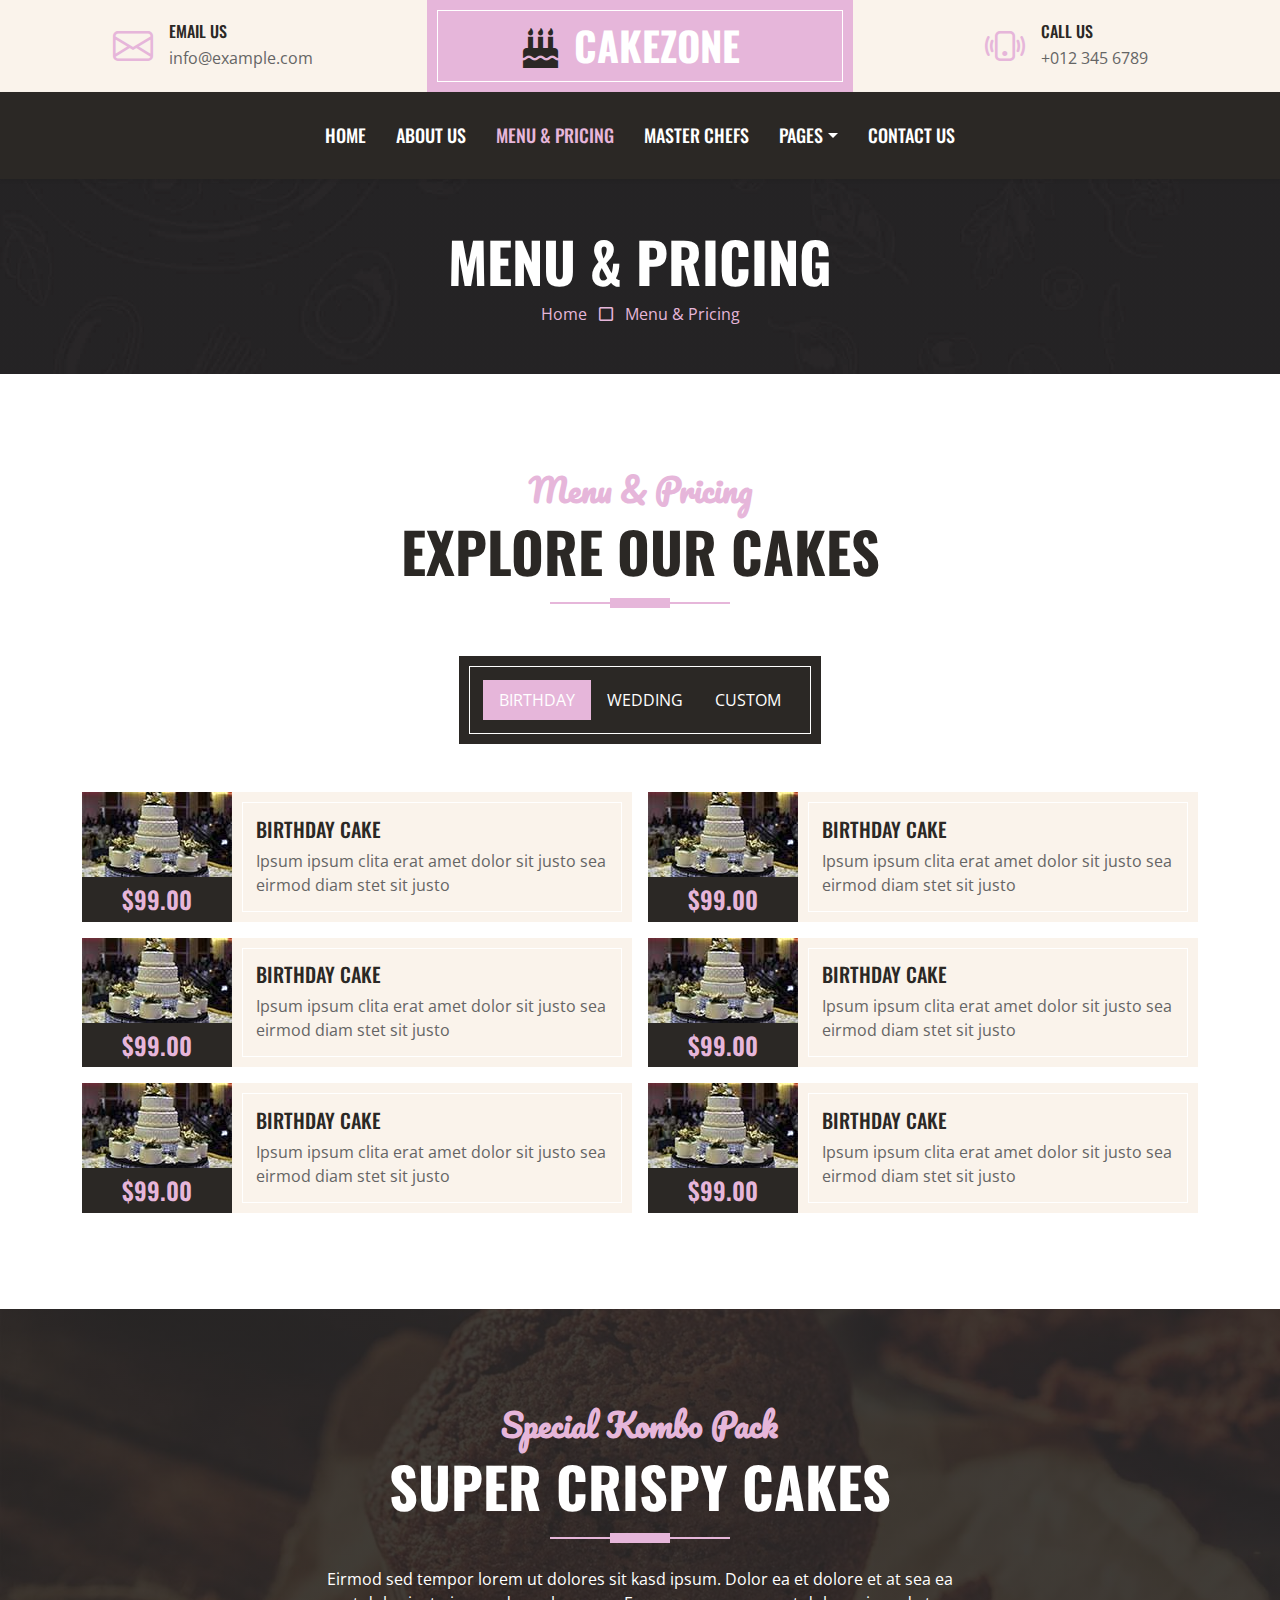
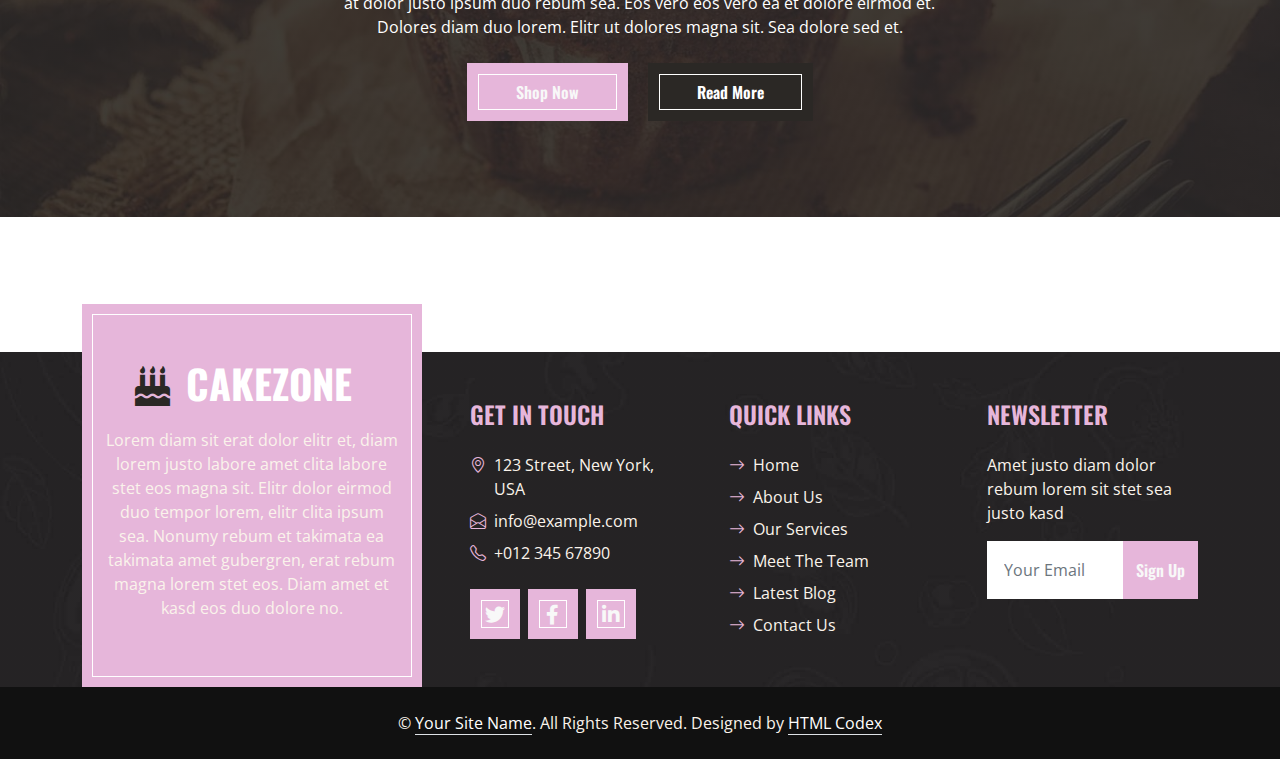
<file: menu.html>
<!DOCTYPE html>
<html lang="en">

<head>
    <meta charset="utf-8">
    <title>CakeZone - Cake Shop Website Template</title>
    <meta content="width=device-width, initial-scale=1.0" name="viewport">
    <meta content="Free HTML Templates" name="keywords">
    <meta content="Free HTML Templates" name="description">

    <!-- Favicon -->
    <link href="img/favicon.ico" rel="icon">

    <!-- Google Web Fonts -->
    <link rel="preconnect" href="https://fonts.googleapis.com">
    <link rel="preconnect" href="https://fonts.gstatic.com" crossorigin>
    <link href="https://fonts.googleapis.com/css2?family=Open+Sans:wght@400;600&family=Oswald:wght@500;600;700&family=Pacifico&display=swap" rel="stylesheet"> 

    <!-- Icon Font Stylesheet -->
    <link href="https://cdnjs.cloudflare.com/ajax/libs/font-awesome/5.10.0/css/all.min.css" rel="stylesheet">
    <link href="https://cdn.jsdelivr.net/npm/bootstrap-icons@1.4.1/font/bootstrap-icons.css" rel="stylesheet">

    <!-- Libraries Stylesheet -->
    <link href="lib/owlcarousel/assets/owl.carousel.min.css" rel="stylesheet">

    <!-- Customized Bootstrap Stylesheet -->
    <link href="css/bootstrap.min.css" rel="stylesheet">

    <!-- Template Stylesheet -->
    <link href="css/style.css" rel="stylesheet">
</head>

<body>
    <!-- Topbar Start -->
    <div class="container-fluid px-0 d-none d-lg-block">
        <div class="row gx-0">
            <div class="col-lg-4 text-center bg-secondary py-3">
                <div class="d-inline-flex align-items-center justify-content-center">
                    <i class="bi bi-envelope fs-1 text-primary me-3"></i>
                    <div class="text-start">
                        <h6 class="text-uppercase mb-1">Email Us</h6>
                        <span>info@example.com</span>
                    </div>
                </div>
            </div>
            <div class="col-lg-4 text-center bg-primary border-inner py-3">
                <div class="d-inline-flex align-items-center justify-content-center">
                    <a href="index.html" class="navbar-brand">
                        <h1 class="m-0 text-uppercase text-white"><i class="fa fa-birthday-cake fs-1 text-dark me-3"></i>CakeZone</h1>
                    </a>
                </div>
            </div>
            <div class="col-lg-4 text-center bg-secondary py-3">
                <div class="d-inline-flex align-items-center justify-content-center">
                    <i class="bi bi-phone-vibrate fs-1 text-primary me-3"></i>
                    <div class="text-start">
                        <h6 class="text-uppercase mb-1">Call Us</h6>
                        <span>+012 345 6789</span>
                    </div>
                </div>
            </div>
        </div>
    </div>
    <!-- Topbar End -->


    <!-- Navbar Start -->
    <nav class="navbar navbar-expand-lg bg-dark navbar-dark shadow-sm py-3 py-lg-0 px-3 px-lg-0">
        <a href="index.html" class="navbar-brand d-block d-lg-none">
            <h1 class="m-0 text-uppercase text-white"><i class="fa fa-birthday-cake fs-1 text-primary me-3"></i>CakeZone</h1>
        </a>
        <button class="navbar-toggler" type="button" data-bs-toggle="collapse" data-bs-target="#navbarCollapse">
            <span class="navbar-toggler-icon"></span>
        </button>
        <div class="collapse navbar-collapse" id="navbarCollapse">
            <div class="navbar-nav ms-auto mx-lg-auto py-0">
                <a href="index.html" class="nav-item nav-link">Home</a>
                <a href="about.html" class="nav-item nav-link">About Us</a>
                <a href="menu.html" class="nav-item nav-link active">Menu & Pricing</a>
                <a href="team.html" class="nav-item nav-link">Master Chefs</a>
                <div class="nav-item dropdown">
                    <a href="#" class="nav-link dropdown-toggle" data-bs-toggle="dropdown">Pages</a>
                    <div class="dropdown-menu m-0">
                        <a href="service.html" class="dropdown-item">Our Service</a>
                        <a href="testimonial.html" class="dropdown-item">Testimonial</a>
                    </div>
                </div>
                <a href="contact.html" class="nav-item nav-link">Contact Us</a>
            </div>
        </div>
    </nav>
    <!-- Navbar End -->


    <!-- Page Header Start -->
    <div class="container-fluid bg-dark bg-img p-5 mb-5">
        <div class="row">
            <div class="col-12 text-center">
                <h1 class="display-4 text-uppercase text-white">Menu & Pricing</h1>
                <a href="">Home</a>
                <i class="far fa-square text-primary px-2"></i>
                <a href="">Menu & Pricing</a>
            </div>
        </div>
    </div>
    <!-- Page Header End -->


    <!-- Products Start -->
    <div class="container-fluid about py-5">
        <div class="container">
            <div class="section-title position-relative text-center mx-auto mb-5 pb-3" style="max-width: 600px;">
                <h2 class="text-primary font-secondary">Menu & Pricing</h2>
                <h1 class="display-4 text-uppercase">Explore Our Cakes</h1>
            </div>
            <div class="tab-class text-center">
                <ul class="nav nav-pills d-inline-flex justify-content-center bg-dark text-uppercase border-inner p-4 mb-5">
                    <li class="nav-item">
                        <a class="nav-link text-white active" data-bs-toggle="pill" href="#tab-1">Birthday</a>
                    </li>
                    <li class="nav-item">
                        <a class="nav-link text-white" data-bs-toggle="pill" href="#tab-2">Wedding</a>
                    </li>
                    <li class="nav-item">
                        <a class="nav-link text-white" data-bs-toggle="pill" href="#tab-3">Custom</a>
                    </li>
                </ul>
                <div class="tab-content">
                    <div id="tab-1" class="tab-pane fade show p-0 active">
                        <div class="row g-3">
                            <div class="col-lg-6">
                                <div class="d-flex h-100">
                                    <div class="flex-shrink-0">
                                        <img class="img-fluid" src="img/cake-1.jpg" alt="" style="width: 150px; height: 85px;">
                                        <h4 class="bg-dark text-primary p-2 m-0">$99.00</h4>
                                    </div>
                                    <div class="d-flex flex-column justify-content-center text-start bg-secondary border-inner px-4">
                                        <h5 class="text-uppercase">Birthday Cake</h5>
                                        <span>Ipsum ipsum clita erat amet dolor sit justo sea eirmod diam stet sit justo</span>
                                    </div>
                                </div>
                            </div>
                            <div class="col-lg-6">
                                <div class="d-flex h-100">
                                    <div class="flex-shrink-0">
                                        <img class="img-fluid" src="img/cake-1.jpg" alt="" style="width: 150px; height: 85px;">
                                        <h4 class="bg-dark text-primary p-2 m-0">$99.00</h4>
                                    </div>
                                    <div class="d-flex flex-column justify-content-center text-start bg-secondary border-inner px-4">
                                        <h5 class="text-uppercase">Birthday Cake</h5>
                                        <span>Ipsum ipsum clita erat amet dolor sit justo sea eirmod diam stet sit justo</span>
                                    </div>
                                </div>
                            </div>
                            <div class="col-lg-6">
                                <div class="d-flex h-100">
                                    <div class="flex-shrink-0">
                                        <img class="img-fluid" src="img/cake-1.jpg" alt="" style="width: 150px; height: 85px;">
                                        <h4 class="bg-dark text-primary p-2 m-0">$99.00</h4>
                                    </div>
                                    <div class="d-flex flex-column justify-content-center text-start bg-secondary border-inner px-4">
                                        <h5 class="text-uppercase">Birthday Cake</h5>
                                        <span>Ipsum ipsum clita erat amet dolor sit justo sea eirmod diam stet sit justo</span>
                                    </div>
                                </div>
                            </div>
                            <div class="col-lg-6">
                                <div class="d-flex h-100">
                                    <div class="flex-shrink-0">
                                        <img class="img-fluid" src="img/cake-1.jpg" alt="" style="width: 150px; height: 85px;">
                                        <h4 class="bg-dark text-primary p-2 m-0">$99.00</h4>
                                    </div>
                                    <div class="d-flex flex-column justify-content-center text-start bg-secondary border-inner px-4">
                                        <h5 class="text-uppercase">Birthday Cake</h5>
                                        <span>Ipsum ipsum clita erat amet dolor sit justo sea eirmod diam stet sit justo</span>
                                    </div>
                                </div>
                            </div>
                            <div class="col-lg-6">
                                <div class="d-flex h-100">
                                    <div class="flex-shrink-0">
                                        <img class="img-fluid" src="img/cake-1.jpg" alt="" style="width: 150px; height: 85px;">
                                        <h4 class="bg-dark text-primary p-2 m-0">$99.00</h4>
                                    </div>
                                    <div class="d-flex flex-column justify-content-center text-start bg-secondary border-inner px-4">
                                        <h5 class="text-uppercase">Birthday Cake</h5>
                                        <span>Ipsum ipsum clita erat amet dolor sit justo sea eirmod diam stet sit justo</span>
                                    </div>
                                </div>
                            </div>
                            <div class="col-lg-6">
                                <div class="d-flex h-100">
                                    <div class="flex-shrink-0">
                                        <img class="img-fluid" src="img/cake-1.jpg" alt="" style="width: 150px; height: 85px;">
                                        <h4 class="bg-dark text-primary p-2 m-0">$99.00</h4>
                                    </div>
                                    <div class="d-flex flex-column justify-content-center text-start bg-secondary border-inner px-4">
                                        <h5 class="text-uppercase">Birthday Cake</h5>
                                        <span>Ipsum ipsum clita erat amet dolor sit justo sea eirmod diam stet sit justo</span>
                                    </div>
                                </div>
                            </div>
                        </div>
                    </div>
                    <div id="tab-2" class="tab-pane fade show p-0">
                        <div class="row g-3">
                            <div class="col-lg-6">
                                <div class="d-flex h-100">
                                    <div class="flex-shrink-0">
                                        <img class="img-fluid" src="img/cake-2.jpg" alt="" style="width: 150px; height: 85px;">
                                        <h4 class="bg-dark text-primary p-2 m-0">$99.00</h4>
                                    </div>
                                    <div class="d-flex flex-column justify-content-center text-start bg-secondary border-inner px-4">
                                        <h5 class="text-uppercase">Wedding Cake</h5>
                                        <span>Ipsum ipsum clita erat amet dolor sit justo sea eirmod diam stet sit justo</span>
                                    </div>
                                </div>
                            </div>
                            <div class="col-lg-6">
                                <div class="d-flex h-100">
                                    <div class="flex-shrink-0">
                                        <img class="img-fluid" src="img/cake-2.jpg" alt="" style="width: 150px; height: 85px;">
                                        <h4 class="bg-dark text-primary p-2 m-0">$99.00</h4>
                                    </div>
                                    <div class="d-flex flex-column justify-content-center text-start bg-secondary border-inner px-4">
                                        <h5 class="text-uppercase">Wedding Cake</h5>
                                        <span>Ipsum ipsum clita erat amet dolor sit justo sea eirmod diam stet sit justo</span>
                                    </div>
                                </div>
                            </div>
                            <div class="col-lg-6">
                                <div class="d-flex h-100">
                                    <div class="flex-shrink-0">
                                        <img class="img-fluid" src="img/cake-2.jpg" alt="" style="width: 150px; height: 85px;">
                                        <h4 class="bg-dark text-primary p-2 m-0">$99.00</h4>
                                    </div>
                                    <div class="d-flex flex-column justify-content-center text-start bg-secondary border-inner px-4">
                                        <h5 class="text-uppercase">Wedding Cake</h5>
                                        <span>Ipsum ipsum clita erat amet dolor sit justo sea eirmod diam stet sit justo</span>
                                    </div>
                                </div>
                            </div>
                            <div class="col-lg-6">
                                <div class="d-flex h-100">
                                    <div class="flex-shrink-0">
                                        <img class="img-fluid" src="img/cake-2.jpg" alt="" style="width: 150px; height: 85px;">
                                        <h4 class="bg-dark text-primary p-2 m-0">$99.00</h4>
                                    </div>
                                    <div class="d-flex flex-column justify-content-center text-start bg-secondary border-inner px-4">
                                        <h5 class="text-uppercase">Wedding Cake</h5>
                                        <span>Ipsum ipsum clita erat amet dolor sit justo sea eirmod diam stet sit justo</span>
                                    </div>
                                </div>
                            </div>
                            <div class="col-lg-6">
                                <div class="d-flex h-100">
                                    <div class="flex-shrink-0">
                                        <img class="img-fluid" src="img/cake-2.jpg" alt="" style="width: 150px; height: 85px;">
                                        <h4 class="bg-dark text-primary p-2 m-0">$99.00</h4>
                                    </div>
                                    <div class="d-flex flex-column justify-content-center text-start bg-secondary border-inner px-4">
                                        <h5 class="text-uppercase">Wedding Cake</h5>
                                        <span>Ipsum ipsum clita erat amet dolor sit justo sea eirmod diam stet sit justo</span>
                                    </div>
                                </div>
                            </div>
                            <div class="col-lg-6">
                                <div class="d-flex h-100">
                                    <div class="flex-shrink-0">
                                        <img class="img-fluid" src="img/cake-2.jpg" alt="" style="width: 150px; height: 85px;">
                                        <h4 class="bg-dark text-primary p-2 m-0">$99.00</h4>
                                    </div>
                                    <div class="d-flex flex-column justify-content-center text-start bg-secondary border-inner px-4">
                                        <h5 class="text-uppercase">Wedding Cake</h5>
                                        <span>Ipsum ipsum clita erat amet dolor sit justo sea eirmod diam stet sit justo</span>
                                    </div>
                                </div>
                            </div>
                        </div>
                    </div>
                    <div id="tab-3" class="tab-pane fade show p-0">
                        <div class="row g-3">
                            <div class="col-lg-6">
                                <div class="d-flex h-100">
                                    <div class="flex-shrink-0">
                                        <img class="img-fluid" src="img/cake-3.jpg" alt="" style="width: 150px; height: 85px;">
                                        <h4 class="bg-dark text-primary p-2 m-0">$99.00</h4>
                                    </div>
                                    <div class="d-flex flex-column justify-content-center text-start bg-secondary border-inner px-4">
                                        <h5 class="text-uppercase">Custom Cake</h5>
                                        <span>Ipsum ipsum clita erat amet dolor sit justo sea eirmod diam stet sit justo</span>
                                    </div>
                                </div>
                            </div>
                            <div class="col-lg-6">
                                <div class="d-flex h-100">
                                    <div class="flex-shrink-0">
                                        <img class="img-fluid" src="img/cake-3.jpg" alt="" style="width: 150px; height: 85px;">
                                        <h4 class="bg-dark text-primary p-2 m-0">$99.00</h4>
                                    </div>
                                    <div class="d-flex flex-column justify-content-center text-start bg-secondary border-inner px-4">
                                        <h5 class="text-uppercase">Custom Cake</h5>
                                        <span>Ipsum ipsum clita erat amet dolor sit justo sea eirmod diam stet sit justo</span>
                                    </div>
                                </div>
                            </div>
                            <div class="col-lg-6">
                                <div class="d-flex h-100">
                                    <div class="flex-shrink-0">
                                        <img class="img-fluid" src="img/cake-3.jpg" alt="" style="width: 150px; height: 85px;">
                                        <h4 class="bg-dark text-primary p-2 m-0">$99.00</h4>
                                    </div>
                                    <div class="d-flex flex-column justify-content-center text-start bg-secondary border-inner px-4">
                                        <h5 class="text-uppercase">Custom Cake</h5>
                                        <span>Ipsum ipsum clita erat amet dolor sit justo sea eirmod diam stet sit justo</span>
                                    </div>
                                </div>
                            </div>
                            <div class="col-lg-6">
                                <div class="d-flex h-100">
                                    <div class="flex-shrink-0">
                                        <img class="img-fluid" src="img/cake-3.jpg" alt="" style="width: 150px; height: 85px;">
                                        <h4 class="bg-dark text-primary p-2 m-0">$99.00</h4>
                                    </div>
                                    <div class="d-flex flex-column justify-content-center text-start bg-secondary border-inner px-4">
                                        <h5 class="text-uppercase">Custom Cake</h5>
                                        <span>Ipsum ipsum clita erat amet dolor sit justo sea eirmod diam stet sit justo</span>
                                    </div>
                                </div>
                            </div>
                            <div class="col-lg-6">
                                <div class="d-flex h-100">
                                    <div class="flex-shrink-0">
                                        <img class="img-fluid" src="img/cake-3.jpg" alt="" style="width: 150px; height: 85px;">
                                        <h4 class="bg-dark text-primary p-2 m-0">$99.00</h4>
                                    </div>
                                    <div class="d-flex flex-column justify-content-center text-start bg-secondary border-inner px-4">
                                        <h5 class="text-uppercase">Custom Cake</h5>
                                        <span>Ipsum ipsum clita erat amet dolor sit justo sea eirmod diam stet sit justo</span>
                                    </div>
                                </div>
                            </div>
                            <div class="col-lg-6">
                                <div class="d-flex h-100">
                                    <div class="flex-shrink-0">
                                        <img class="img-fluid" src="img/cake-3.jpg" alt="" style="width: 150px; height: 85px;">
                                        <h4 class="bg-dark text-primary p-2 m-0">$99.00</h4>
                                    </div>
                                    <div class="d-flex flex-column justify-content-center text-start bg-secondary border-inner px-4">
                                        <h5 class="text-uppercase">Custom Cake</h5>
                                        <span>Ipsum ipsum clita erat amet dolor sit justo sea eirmod diam stet sit justo</span>
                                    </div>
                                </div>
                            </div>
                        </div>
                    </div>
                </div>
            </div>
        </div>
    </div>
    <!-- Products End -->


    <!-- Offer Start -->
    <div class="container-fluid bg-offer my-5 py-5">
        <div class="container py-5">
            <div class="row gx-5 justify-content-center">
                <div class="col-lg-7 text-center">
                    <div class="section-title position-relative text-center mx-auto mb-4 pb-3" style="max-width: 600px;">
                        <h2 class="text-primary font-secondary">Special Kombo Pack</h2>
                        <h1 class="display-4 text-uppercase text-white">Super Crispy Cakes</h1>
                    </div>
                    <p class="text-white mb-4">Eirmod sed tempor lorem ut dolores sit kasd ipsum. Dolor ea et dolore et at sea ea at dolor justo ipsum duo rebum sea. Eos vero eos vero ea et dolore eirmod et. Dolores diam duo lorem. Elitr ut dolores magna sit. Sea dolore sed et.</p>
                    <a href="" class="btn btn-primary border-inner py-3 px-5 me-3">Shop Now</a>
                    <a href="" class="btn btn-dark border-inner py-3 px-5">Read More</a>
                </div>
            </div>
        </div>
    </div>
    <!-- Offer End -->
    

    <!-- Footer Start -->
    <div class="container-fluid bg-img text-secondary" style="margin-top: 135px">
        <div class="container">
            <div class="row gx-5">
                <div class="col-lg-4 col-md-6 mt-lg-n5">
                    <div class="d-flex flex-column align-items-center justify-content-center text-center h-100 bg-primary border-inner p-4">
                        <a href="index.html" class="navbar-brand">
                            <h1 class="m-0 text-uppercase text-white"><i class="fa fa-birthday-cake fs-1 text-dark me-3"></i>CakeZone</h1>
                        </a>
                        <p class="mt-3">Lorem diam sit erat dolor elitr et, diam lorem justo labore amet clita labore stet eos magna sit. Elitr dolor eirmod duo tempor lorem, elitr clita ipsum sea. Nonumy rebum et takimata ea takimata amet gubergren, erat rebum magna lorem stet eos. Diam amet et kasd eos duo dolore no.</p>
                    </div>
                </div>
                <div class="col-lg-8 col-md-6">
                    <div class="row gx-5">
                        <div class="col-lg-4 col-md-12 pt-5 mb-5">
                            <h4 class="text-primary text-uppercase mb-4">Get In Touch</h4>
                            <div class="d-flex mb-2">
                                <i class="bi bi-geo-alt text-primary me-2"></i>
                                <p class="mb-0">123 Street, New York, USA</p>
                            </div>
                            <div class="d-flex mb-2">
                                <i class="bi bi-envelope-open text-primary me-2"></i>
                                <p class="mb-0">info@example.com</p>
                            </div>
                            <div class="d-flex mb-2">
                                <i class="bi bi-telephone text-primary me-2"></i>
                                <p class="mb-0">+012 345 67890</p>
                            </div>
                            <div class="d-flex mt-4">
                                <a class="btn btn-lg btn-primary btn-lg-square border-inner rounded-0 me-2" href="#"><i class="fab fa-twitter fw-normal"></i></a>
                                <a class="btn btn-lg btn-primary btn-lg-square border-inner rounded-0 me-2" href="#"><i class="fab fa-facebook-f fw-normal"></i></a>
                                <a class="btn btn-lg btn-primary btn-lg-square border-inner rounded-0 me-2" href="#"><i class="fab fa-linkedin-in fw-normal"></i></a>
                            </div>
                        </div>
                        <div class="col-lg-4 col-md-12 pt-0 pt-lg-5 mb-5">
                            <h4 class="text-primary text-uppercase mb-4">Quick Links</h4>
                            <div class="d-flex flex-column justify-content-start">
                                <a class="text-secondary mb-2" href="#"><i class="bi bi-arrow-right text-primary me-2"></i>Home</a>
                                <a class="text-secondary mb-2" href="#"><i class="bi bi-arrow-right text-primary me-2"></i>About Us</a>
                                <a class="text-secondary mb-2" href="#"><i class="bi bi-arrow-right text-primary me-2"></i>Our Services</a>
                                <a class="text-secondary mb-2" href="#"><i class="bi bi-arrow-right text-primary me-2"></i>Meet The Team</a>
                                <a class="text-secondary mb-2" href="#"><i class="bi bi-arrow-right text-primary me-2"></i>Latest Blog</a>
                                <a class="text-secondary" href="#"><i class="bi bi-arrow-right text-primary me-2"></i>Contact Us</a>
                            </div>
                        </div>
                        <div class="col-lg-4 col-md-12 pt-0 pt-lg-5 mb-5">
                            <h4 class="text-primary text-uppercase mb-4">Newsletter</h4>
                            <p>Amet justo diam dolor rebum lorem sit stet sea justo kasd</p>
                            <form action="">
                                <div class="input-group">
                                    <input type="text" class="form-control border-white p-3" placeholder="Your Email">
                                    <button class="btn btn-primary">Sign Up</button>
                                </div>
                            </form>
                        </div>
                    </div>
                </div>
            </div>
        </div>
    </div>
    <div class="container-fluid text-secondary py-4" style="background: #111111;">
        <div class="container text-center">
            <p class="mb-0">&copy; <a class="text-white border-bottom" href="#">Your Site Name</a>. All Rights Reserved. Designed by <a class="text-white border-bottom" href="https://htmlcodex.com">HTML Codex</a></p>
        </div>
    </div>
    <!-- Footer End -->


    <!-- Back to Top -->
    <a href="#" class="btn btn-primary border-inner py-3 fs-4 back-to-top"><i class="bi bi-arrow-up"></i></a>


    <!-- JavaScript Libraries -->
    <script src="https://code.jquery.com/jquery-3.4.1.min.js"></script>
    <script src="https://cdn.jsdelivr.net/npm/bootstrap@5.0.0/dist/js/bootstrap.bundle.min.js"></script>
    <script src="lib/easing/easing.min.js"></script>
    <script src="lib/waypoints/waypoints.min.js"></script>
    <script src="lib/counterup/counterup.min.js"></script>
    <script src="lib/owlcarousel/owl.carousel.min.js"></script>

    <!-- Template Javascript -->
    <script src="js/main.js"></script>
</body>

</html>
</file>
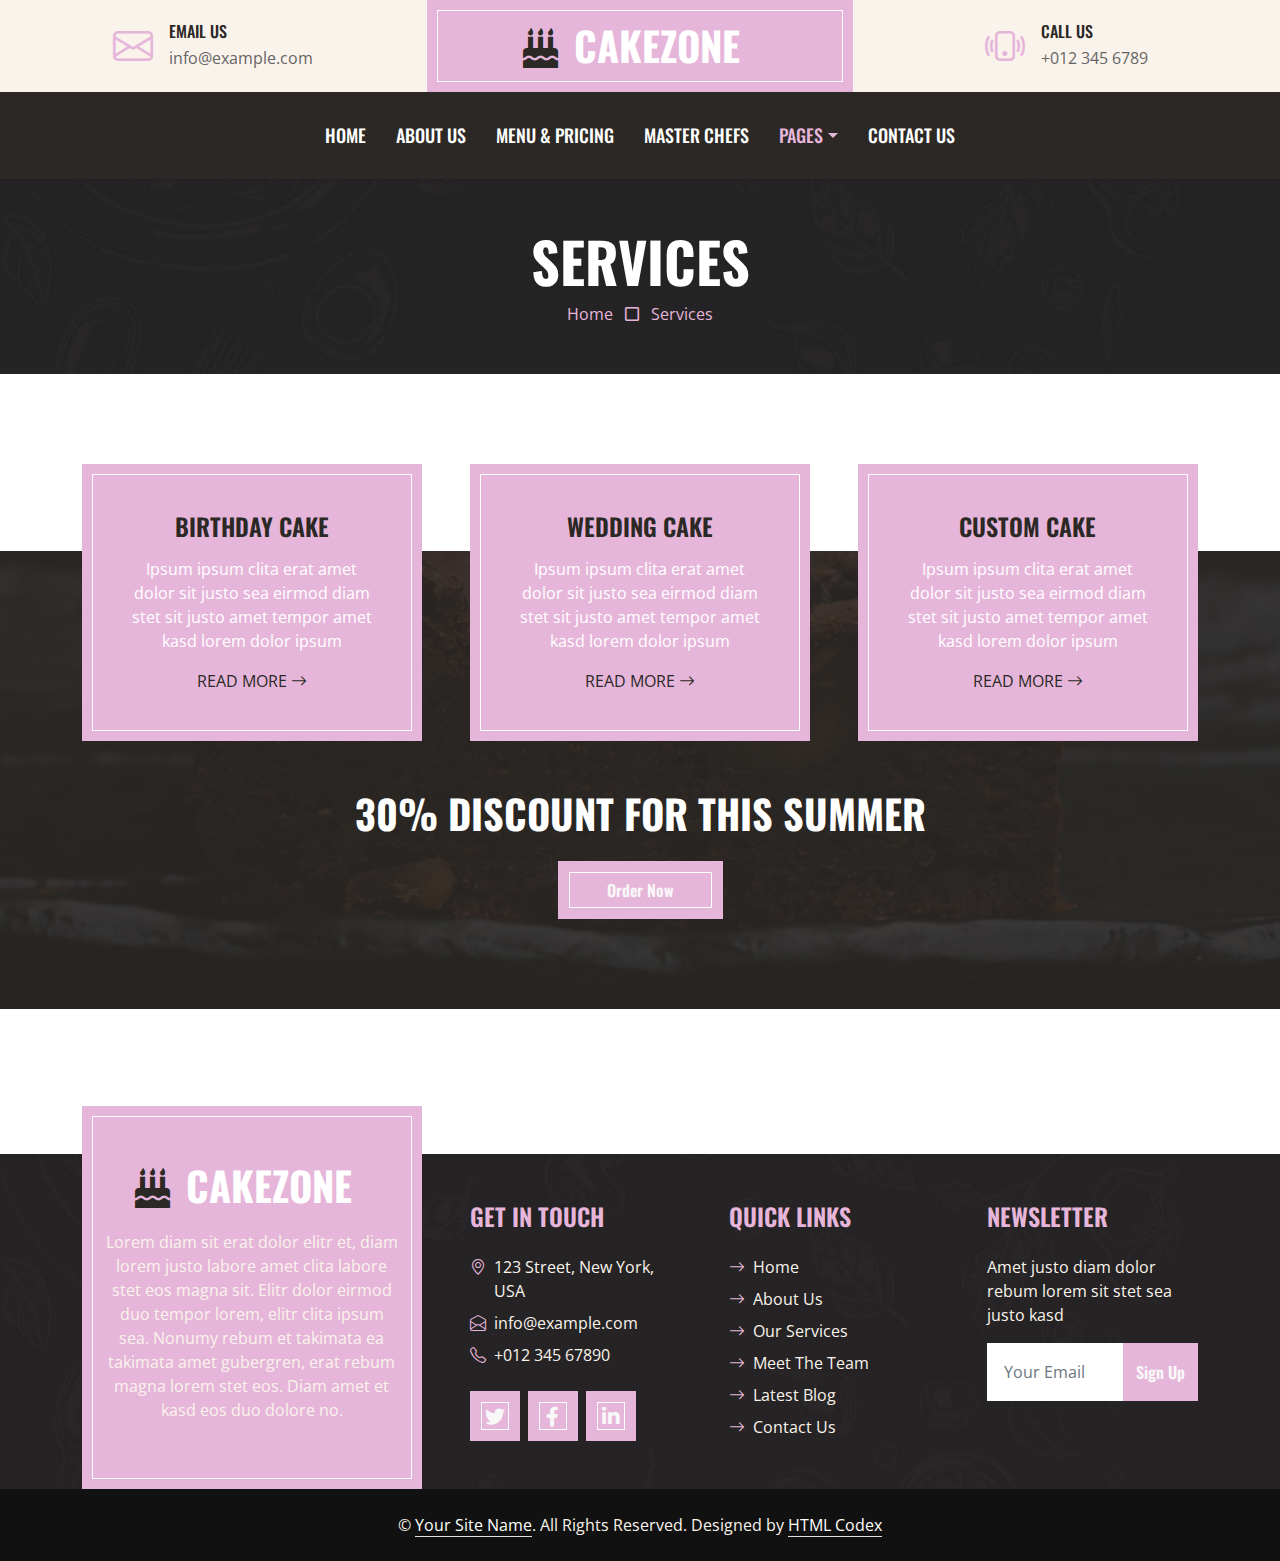
<file: service.html>
<!DOCTYPE html>
<html lang="en">

<head>
    <meta charset="utf-8">
    <title>CakeZone - Cake Shop Website Template</title>
    <meta content="width=device-width, initial-scale=1.0" name="viewport">
    <meta content="Free HTML Templates" name="keywords">
    <meta content="Free HTML Templates" name="description">

    <!-- Favicon -->
    <link href="img/favicon.ico" rel="icon">

    <!-- Google Web Fonts -->
    <link rel="preconnect" href="https://fonts.googleapis.com">
    <link rel="preconnect" href="https://fonts.gstatic.com" crossorigin>
    <link href="https://fonts.googleapis.com/css2?family=Open+Sans:wght@400;600&family=Oswald:wght@500;600;700&family=Pacifico&display=swap" rel="stylesheet"> 

    <!-- Icon Font Stylesheet -->
    <link href="https://cdnjs.cloudflare.com/ajax/libs/font-awesome/5.10.0/css/all.min.css" rel="stylesheet">
    <link href="https://cdn.jsdelivr.net/npm/bootstrap-icons@1.4.1/font/bootstrap-icons.css" rel="stylesheet">

    <!-- Libraries Stylesheet -->
    <link href="lib/owlcarousel/assets/owl.carousel.min.css" rel="stylesheet">

    <!-- Customized Bootstrap Stylesheet -->
    <link href="css/bootstrap.min.css" rel="stylesheet">

    <!-- Template Stylesheet -->
    <link href="css/style.css" rel="stylesheet">
</head>

<body>
    <!-- Topbar Start -->
    <div class="container-fluid px-0 d-none d-lg-block">
        <div class="row gx-0">
            <div class="col-lg-4 text-center bg-secondary py-3">
                <div class="d-inline-flex align-items-center justify-content-center">
                    <i class="bi bi-envelope fs-1 text-primary me-3"></i>
                    <div class="text-start">
                        <h6 class="text-uppercase mb-1">Email Us</h6>
                        <span>info@example.com</span>
                    </div>
                </div>
            </div>
            <div class="col-lg-4 text-center bg-primary border-inner py-3">
                <div class="d-inline-flex align-items-center justify-content-center">
                    <a href="index.html" class="navbar-brand">
                        <h1 class="m-0 text-uppercase text-white"><i class="fa fa-birthday-cake fs-1 text-dark me-3"></i>CakeZone</h1>
                    </a>
                </div>
            </div>
            <div class="col-lg-4 text-center bg-secondary py-3">
                <div class="d-inline-flex align-items-center justify-content-center">
                    <i class="bi bi-phone-vibrate fs-1 text-primary me-3"></i>
                    <div class="text-start">
                        <h6 class="text-uppercase mb-1">Call Us</h6>
                        <span>+012 345 6789</span>
                    </div>
                </div>
            </div>
        </div>
    </div>
    <!-- Topbar End -->


    <!-- Navbar Start -->
    <nav class="navbar navbar-expand-lg bg-dark navbar-dark shadow-sm py-3 py-lg-0 px-3 px-lg-0">
        <a href="index.html" class="navbar-brand d-block d-lg-none">
            <h1 class="m-0 text-uppercase text-white"><i class="fa fa-birthday-cake fs-1 text-primary me-3"></i>CakeZone</h1>
        </a>
        <button class="navbar-toggler" type="button" data-bs-toggle="collapse" data-bs-target="#navbarCollapse">
            <span class="navbar-toggler-icon"></span>
        </button>
        <div class="collapse navbar-collapse" id="navbarCollapse">
            <div class="navbar-nav ms-auto mx-lg-auto py-0">
                <a href="index.html" class="nav-item nav-link">Home</a>
                <a href="about.html" class="nav-item nav-link">About Us</a>
                <a href="menu.html" class="nav-item nav-link">Menu & Pricing</a>
                <a href="team.html" class="nav-item nav-link">Master Chefs</a>
                <div class="nav-item dropdown">
                    <a href="#" class="nav-link dropdown-toggle active" data-bs-toggle="dropdown">Pages</a>
                    <div class="dropdown-menu m-0">
                        <a href="service.html" class="dropdown-item active">Our Service</a>
                        <a href="testimonial.html" class="dropdown-item">Testimonial</a>
                    </div>
                </div>
                <a href="contact.html" class="nav-item nav-link">Contact Us</a>
            </div>
        </div>
    </nav>
    <!-- Navbar End -->


    <!-- Page Header Start -->
    <div class="container-fluid bg-dark bg-img p-5 mb-5">
        <div class="row">
            <div class="col-12 text-center">
                <h1 class="display-4 text-uppercase text-white">Services</h1>
                <a href="">Home</a>
                <i class="far fa-square text-primary px-2"></i>
                <a href="">Services</a>
            </div>
        </div>
    </div>
    <!-- Page Header End -->


    <!-- Service Start -->
    <div class="container-fluid service position-relative px-5" style="margin-top: 90px;">
        <div class="container">
            <div class="row g-5">
                <div class="col-lg-4 col-md-6">
                    <div class="bg-primary border-inner text-center text-white p-5">
                        <h4 class="text-uppercase mb-3">Birthday Cake</h4>
                        <p>Ipsum ipsum clita erat amet dolor sit justo sea eirmod diam stet sit justo amet tempor amet kasd lorem dolor ipsum</p>
                        <a class="text-uppercase text-dark" href="">Read More <i class="bi bi-arrow-right"></i></a>
                    </div>
                </div>
                <div class="col-lg-4 col-md-6">
                    <div class="bg-primary border-inner text-center text-white p-5">
                        <h4 class="text-uppercase mb-3">Wedding Cake</h4>
                        <p>Ipsum ipsum clita erat amet dolor sit justo sea eirmod diam stet sit justo amet tempor amet kasd lorem dolor ipsum</p>
                        <a class="text-uppercase text-dark" href="">Read More <i class="bi bi-arrow-right"></i></a>
                    </div>
                </div>
                <div class="col-lg-4 col-md-6">
                    <div class="bg-primary border-inner text-center text-white p-5">
                        <h4 class="text-uppercase mb-3">Custom Cake</h4>
                        <p>Ipsum ipsum clita erat amet dolor sit justo sea eirmod diam stet sit justo amet tempor amet kasd lorem dolor ipsum</p>
                        <a class="text-uppercase text-dark" href="">Read More <i class="bi bi-arrow-right"></i></a>
                    </div>
                </div>
                <div class="col-lg-12 col-md-6 text-center">
                    <h1 class="text-uppercase text-light mb-4">30% Discount For This Summer</h1>
                    <a href="" class="btn btn-primary border-inner py-3 px-5">Order Now</a>
                </div>
            </div>
        </div>
    </div>
    <!-- Service Start -->


    <!-- Footer Start -->
    <div class="container-fluid bg-dark bg-img text-secondary" style="margin-top: 235px">
        <div class="container">
            <div class="row gx-5">
                <div class="col-lg-4 col-md-6 mt-lg-n5">
                    <div class="d-flex flex-column align-items-center justify-content-center text-center h-100 bg-primary border-inner p-4">
                        <a href="index.html" class="navbar-brand">
                            <h1 class="m-0 text-uppercase text-white"><i class="fa fa-birthday-cake fs-1 text-dark me-3"></i>CakeZone</h1>
                        </a>
                        <p class="mt-3">Lorem diam sit erat dolor elitr et, diam lorem justo labore amet clita labore stet eos magna sit. Elitr dolor eirmod duo tempor lorem, elitr clita ipsum sea. Nonumy rebum et takimata ea takimata amet gubergren, erat rebum magna lorem stet eos. Diam amet et kasd eos duo dolore no.</p>
                    </div>
                </div>
                <div class="col-lg-8 col-md-6">
                    <div class="row gx-5">
                        <div class="col-lg-4 col-md-12 pt-5 mb-5">
                            <h4 class="text-primary text-uppercase mb-4">Get In Touch</h4>
                            <div class="d-flex mb-2">
                                <i class="bi bi-geo-alt text-primary me-2"></i>
                                <p class="mb-0">123 Street, New York, USA</p>
                            </div>
                            <div class="d-flex mb-2">
                                <i class="bi bi-envelope-open text-primary me-2"></i>
                                <p class="mb-0">info@example.com</p>
                            </div>
                            <div class="d-flex mb-2">
                                <i class="bi bi-telephone text-primary me-2"></i>
                                <p class="mb-0">+012 345 67890</p>
                            </div>
                            <div class="d-flex mt-4">
                                <a class="btn btn-lg btn-primary btn-lg-square border-inner rounded-0 me-2" href="#"><i class="fab fa-twitter fw-normal"></i></a>
                                <a class="btn btn-lg btn-primary btn-lg-square border-inner rounded-0 me-2" href="#"><i class="fab fa-facebook-f fw-normal"></i></a>
                                <a class="btn btn-lg btn-primary btn-lg-square border-inner rounded-0 me-2" href="#"><i class="fab fa-linkedin-in fw-normal"></i></a>
                            </div>
                        </div>
                        <div class="col-lg-4 col-md-12 pt-0 pt-lg-5 mb-5">
                            <h4 class="text-primary text-uppercase mb-4">Quick Links</h4>
                            <div class="d-flex flex-column justify-content-start">
                                <a class="text-secondary mb-2" href="#"><i class="bi bi-arrow-right text-primary me-2"></i>Home</a>
                                <a class="text-secondary mb-2" href="#"><i class="bi bi-arrow-right text-primary me-2"></i>About Us</a>
                                <a class="text-secondary mb-2" href="#"><i class="bi bi-arrow-right text-primary me-2"></i>Our Services</a>
                                <a class="text-secondary mb-2" href="#"><i class="bi bi-arrow-right text-primary me-2"></i>Meet The Team</a>
                                <a class="text-secondary mb-2" href="#"><i class="bi bi-arrow-right text-primary me-2"></i>Latest Blog</a>
                                <a class="text-secondary" href="#"><i class="bi bi-arrow-right text-primary me-2"></i>Contact Us</a>
                            </div>
                        </div>
                        <div class="col-lg-4 col-md-12 pt-0 pt-lg-5 mb-5">
                            <h4 class="text-primary text-uppercase mb-4">Newsletter</h4>
                            <p>Amet justo diam dolor rebum lorem sit stet sea justo kasd</p>
                            <form action="">
                                <div class="input-group">
                                    <input type="text" class="form-control border-white p-3" placeholder="Your Email">
                                    <button class="btn btn-primary">Sign Up</button>
                                </div>
                            </form>
                        </div>
                    </div>
                </div>
            </div>
        </div>
    </div>
    <div class="container-fluid text-secondary py-4" style="background: #111111;">
        <div class="container text-center">
            <p class="mb-0">&copy; <a class="text-white border-bottom" href="#">Your Site Name</a>. All Rights Reserved. Designed by <a class="text-white border-bottom" href="https://htmlcodex.com">HTML Codex</a></p>
        </div>
    </div>
    <!-- Footer End -->


    <!-- Back to Top -->
    <a href="#" class="btn btn-primary border-inner py-3 fs-4 back-to-top"><i class="bi bi-arrow-up"></i></a>


    <!-- JavaScript Libraries -->
    <script src="https://code.jquery.com/jquery-3.4.1.min.js"></script>
    <script src="https://cdn.jsdelivr.net/npm/bootstrap@5.0.0/dist/js/bootstrap.bundle.min.js"></script>
    <script src="lib/easing/easing.min.js"></script>
    <script src="lib/waypoints/waypoints.min.js"></script>
    <script src="lib/counterup/counterup.min.js"></script>
    <script src="lib/owlcarousel/owl.carousel.min.js"></script>

    <!-- Template Javascript -->
    <script src="js/main.js"></script>
</body>

</html>
</file>
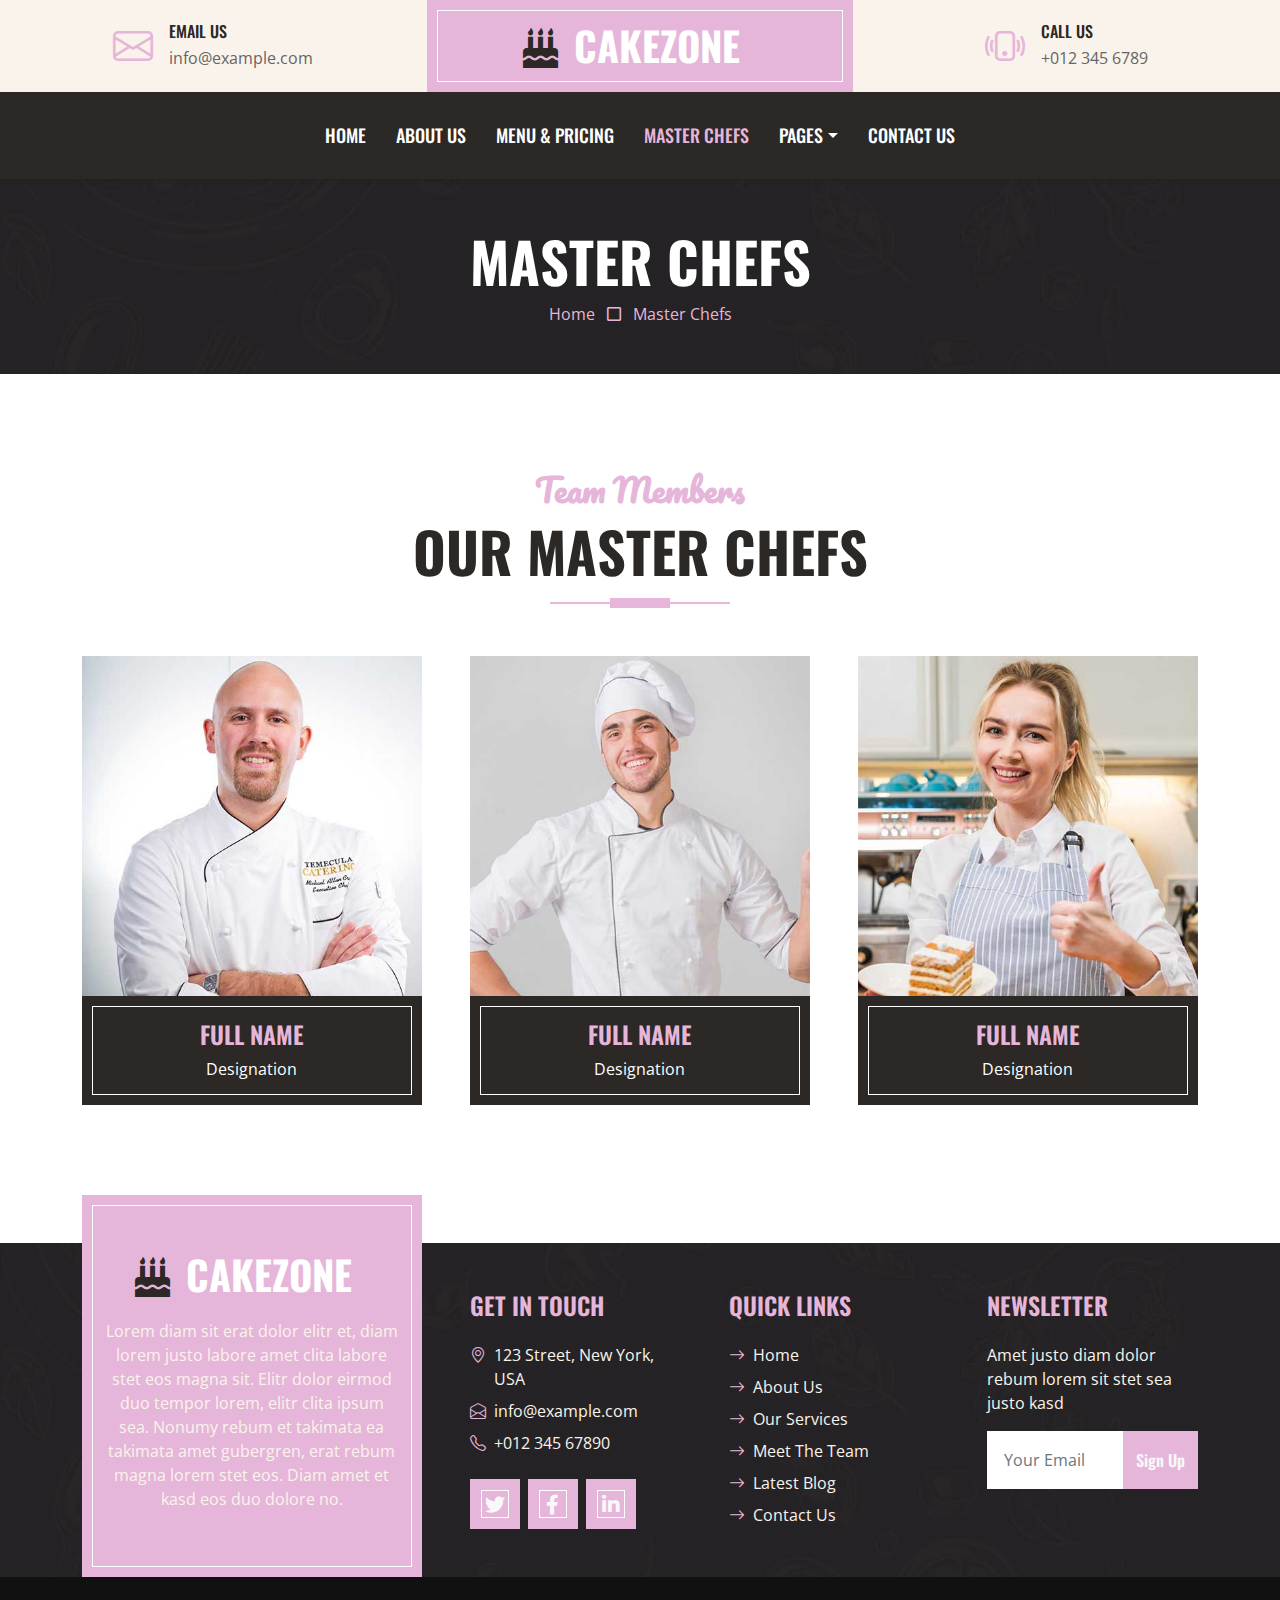
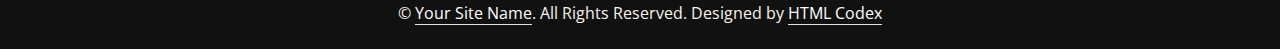
<file: team.html>
<!DOCTYPE html>
<html lang="en">

<head>
    <meta charset="utf-8">
    <title>CakeZone - Cake Shop Website Template</title>
    <meta content="width=device-width, initial-scale=1.0" name="viewport">
    <meta content="Free HTML Templates" name="keywords">
    <meta content="Free HTML Templates" name="description">

    <!-- Favicon -->
    <link href="img/favicon.ico" rel="icon">

    <!-- Google Web Fonts -->
    <link rel="preconnect" href="https://fonts.googleapis.com">
    <link rel="preconnect" href="https://fonts.gstatic.com" crossorigin>
    <link href="https://fonts.googleapis.com/css2?family=Open+Sans:wght@400;600&family=Oswald:wght@500;600;700&family=Pacifico&display=swap" rel="stylesheet"> 

    <!-- Icon Font Stylesheet -->
    <link href="https://cdnjs.cloudflare.com/ajax/libs/font-awesome/5.10.0/css/all.min.css" rel="stylesheet">
    <link href="https://cdn.jsdelivr.net/npm/bootstrap-icons@1.4.1/font/bootstrap-icons.css" rel="stylesheet">

    <!-- Libraries Stylesheet -->
    <link href="lib/owlcarousel/assets/owl.carousel.min.css" rel="stylesheet">

    <!-- Customized Bootstrap Stylesheet -->
    <link href="css/bootstrap.min.css" rel="stylesheet">

    <!-- Template Stylesheet -->
    <link href="css/style.css" rel="stylesheet">
</head>

<body>
    <!-- Topbar Start -->
    <div class="container-fluid px-0 d-none d-lg-block">
        <div class="row gx-0">
            <div class="col-lg-4 text-center bg-secondary py-3">
                <div class="d-inline-flex align-items-center justify-content-center">
                    <i class="bi bi-envelope fs-1 text-primary me-3"></i>
                    <div class="text-start">
                        <h6 class="text-uppercase mb-1">Email Us</h6>
                        <span>info@example.com</span>
                    </div>
                </div>
            </div>
            <div class="col-lg-4 text-center bg-primary border-inner py-3">
                <div class="d-inline-flex align-items-center justify-content-center">
                    <a href="index.html" class="navbar-brand">
                        <h1 class="m-0 text-uppercase text-white"><i class="fa fa-birthday-cake fs-1 text-dark me-3"></i>CakeZone</h1>
                    </a>
                </div>
            </div>
            <div class="col-lg-4 text-center bg-secondary py-3">
                <div class="d-inline-flex align-items-center justify-content-center">
                    <i class="bi bi-phone-vibrate fs-1 text-primary me-3"></i>
                    <div class="text-start">
                        <h6 class="text-uppercase mb-1">Call Us</h6>
                        <span>+012 345 6789</span>
                    </div>
                </div>
            </div>
        </div>
    </div>
    <!-- Topbar End -->


    <!-- Navbar Start -->
    <nav class="navbar navbar-expand-lg bg-dark navbar-dark shadow-sm py-3 py-lg-0 px-3 px-lg-0">
        <a href="index.html" class="navbar-brand d-block d-lg-none">
            <h1 class="m-0 text-uppercase text-white"><i class="fa fa-birthday-cake fs-1 text-primary me-3"></i>CakeZone</h1>
        </a>
        <button class="navbar-toggler" type="button" data-bs-toggle="collapse" data-bs-target="#navbarCollapse">
            <span class="navbar-toggler-icon"></span>
        </button>
        <div class="collapse navbar-collapse" id="navbarCollapse">
            <div class="navbar-nav ms-auto mx-lg-auto py-0">
                <a href="index.html" class="nav-item nav-link">Home</a>
                <a href="about.html" class="nav-item nav-link">About Us</a>
                <a href="menu.html" class="nav-item nav-link">Menu & Pricing</a>
                <a href="team.html" class="nav-item nav-link active">Master Chefs</a>
                <div class="nav-item dropdown">
                    <a href="#" class="nav-link dropdown-toggle" data-bs-toggle="dropdown">Pages</a>
                    <div class="dropdown-menu m-0">
                        <a href="service.html" class="dropdown-item">Our Service</a>
                        <a href="testimonial.html" class="dropdown-item">Testimonial</a>
                    </div>
                </div>
                <a href="contact.html" class="nav-item nav-link">Contact Us</a>
            </div>
        </div>
    </nav>
    <!-- Navbar End -->


    <!-- Page Header Start -->
    <div class="container-fluid bg-dark bg-img p-5 mb-5">
        <div class="row">
            <div class="col-12 text-center">
                <h1 class="display-4 text-uppercase text-white">Master Chefs</h1>
                <a href="">Home</a>
                <i class="far fa-square text-primary px-2"></i>
                <a href="">Master Chefs</a>
            </div>
        </div>
    </div>
    <!-- Page Header End -->


    <!-- Team Start -->
    <div class="container-fluid py-5">
        <div class="container">
            <div class="section-title position-relative text-center mx-auto mb-5 pb-3" style="max-width: 600px;">
                <h2 class="text-primary font-secondary">Team Members</h2>
                <h1 class="display-4 text-uppercase">Our Master Chefs</h1>
            </div>
            <div class="row g-5">
                <div class="col-lg-4 col-md-6">
                    <div class="team-item">
                        <div class="position-relative overflow-hidden">
                            <img class="img-fluid w-100" src="img/team-1.jpg" alt="">
                            <div class="team-overlay w-100 h-100 position-absolute top-50 start-50 translate-middle d-flex align-items-center justify-content-center">
                                <div class="d-flex align-items-center justify-content-start">
                                    <a class="btn btn-lg btn-primary btn-lg-square border-inner rounded-0 mx-1" href="#"><i class="fab fa-twitter fw-normal"></i></a>
                                    <a class="btn btn-lg btn-primary btn-lg-square border-inner rounded-0 mx-1" href="#"><i class="fab fa-facebook-f fw-normal"></i></a>
                                    <a class="btn btn-lg btn-primary btn-lg-square border-inner rounded-0 mx-1" href="#"><i class="fab fa-linkedin-in fw-normal"></i></a>
                                </div>
                            </div>
                        </div>
                        <div class="bg-dark border-inner text-center p-4">
                            <h4 class="text-uppercase text-primary">Full Name</h4>
                            <p class="text-white m-0">Designation</p>
                        </div>
                    </div>
                </div>
                <div class="col-lg-4 col-md-6">
                    <div class="team-item">
                        <div class="position-relative overflow-hidden">
                            <img class="img-fluid w-100" src="img/team-2.jpg" alt="">
                            <div class="team-overlay w-100 h-100 position-absolute top-50 start-50 translate-middle d-flex align-items-center justify-content-center">
                                <div class="d-flex align-items-center justify-content-start">
                                    <a class="btn btn-lg btn-primary btn-lg-square border-inner rounded-0 mx-1" href="#"><i class="fab fa-twitter fw-normal"></i></a>
                                    <a class="btn btn-lg btn-primary btn-lg-square border-inner rounded-0 mx-1" href="#"><i class="fab fa-facebook-f fw-normal"></i></a>
                                    <a class="btn btn-lg btn-primary btn-lg-square border-inner rounded-0 mx-1" href="#"><i class="fab fa-linkedin-in fw-normal"></i></a>
                                </div>
                            </div>
                        </div>
                        <div class="bg-dark border-inner text-center p-4">
                            <h4 class="text-uppercase text-primary">Full Name</h4>
                            <p class="text-white m-0">Designation</p>
                        </div>
                    </div>
                </div>
                <div class="col-lg-4 col-md-6">
                    <div class="team-item">
                        <div class="position-relative overflow-hidden">
                            <img class="img-fluid w-100" src="img/team-3.jpg" alt="">
                            <div class="team-overlay w-100 h-100 position-absolute top-50 start-50 translate-middle d-flex align-items-center justify-content-center">
                                <div class="d-flex align-items-center justify-content-start">
                                    <a class="btn btn-lg btn-primary btn-lg-square border-inner rounded-0 mx-1" href="#"><i class="fab fa-twitter fw-normal"></i></a>
                                    <a class="btn btn-lg btn-primary btn-lg-square border-inner rounded-0 mx-1" href="#"><i class="fab fa-facebook-f fw-normal"></i></a>
                                    <a class="btn btn-lg btn-primary btn-lg-square border-inner rounded-0 mx-1" href="#"><i class="fab fa-linkedin-in fw-normal"></i></a>
                                </div>
                            </div>
                        </div>
                        <div class="bg-dark border-inner text-center p-4">
                            <h4 class="text-uppercase text-primary">Full Name</h4>
                            <p class="text-white m-0">Designation</p>
                        </div>
                    </div>
                </div>
            </div>
        </div>
    </div>
    <!-- Team End -->


    <!-- Footer Start -->
    <div class="container-fluid bg-dark bg-img text-secondary" style="margin-top: 90px">
        <div class="container">
            <div class="row gx-5">
                <div class="col-lg-4 col-md-6 mt-lg-n5">
                    <div class="d-flex flex-column align-items-center justify-content-center text-center h-100 bg-primary border-inner p-4">
                        <a href="index.html" class="navbar-brand">
                            <h1 class="m-0 text-uppercase text-white"><i class="fa fa-birthday-cake fs-1 text-dark me-3"></i>CakeZone</h1>
                        </a>
                        <p class="mt-3">Lorem diam sit erat dolor elitr et, diam lorem justo labore amet clita labore stet eos magna sit. Elitr dolor eirmod duo tempor lorem, elitr clita ipsum sea. Nonumy rebum et takimata ea takimata amet gubergren, erat rebum magna lorem stet eos. Diam amet et kasd eos duo dolore no.</p>
                    </div>
                </div>
                <div class="col-lg-8 col-md-6">
                    <div class="row gx-5">
                        <div class="col-lg-4 col-md-12 pt-5 mb-5">
                            <h4 class="text-primary text-uppercase mb-4">Get In Touch</h4>
                            <div class="d-flex mb-2">
                                <i class="bi bi-geo-alt text-primary me-2"></i>
                                <p class="mb-0">123 Street, New York, USA</p>
                            </div>
                            <div class="d-flex mb-2">
                                <i class="bi bi-envelope-open text-primary me-2"></i>
                                <p class="mb-0">info@example.com</p>
                            </div>
                            <div class="d-flex mb-2">
                                <i class="bi bi-telephone text-primary me-2"></i>
                                <p class="mb-0">+012 345 67890</p>
                            </div>
                            <div class="d-flex mt-4">
                                <a class="btn btn-lg btn-primary btn-lg-square border-inner rounded-0 me-2" href="#"><i class="fab fa-twitter fw-normal"></i></a>
                                <a class="btn btn-lg btn-primary btn-lg-square border-inner rounded-0 me-2" href="#"><i class="fab fa-facebook-f fw-normal"></i></a>
                                <a class="btn btn-lg btn-primary btn-lg-square border-inner rounded-0 me-2" href="#"><i class="fab fa-linkedin-in fw-normal"></i></a>
                            </div>
                        </div>
                        <div class="col-lg-4 col-md-12 pt-0 pt-lg-5 mb-5">
                            <h4 class="text-primary text-uppercase mb-4">Quick Links</h4>
                            <div class="d-flex flex-column justify-content-start">
                                <a class="text-secondary mb-2" href="#"><i class="bi bi-arrow-right text-primary me-2"></i>Home</a>
                                <a class="text-secondary mb-2" href="#"><i class="bi bi-arrow-right text-primary me-2"></i>About Us</a>
                                <a class="text-secondary mb-2" href="#"><i class="bi bi-arrow-right text-primary me-2"></i>Our Services</a>
                                <a class="text-secondary mb-2" href="#"><i class="bi bi-arrow-right text-primary me-2"></i>Meet The Team</a>
                                <a class="text-secondary mb-2" href="#"><i class="bi bi-arrow-right text-primary me-2"></i>Latest Blog</a>
                                <a class="text-secondary" href="#"><i class="bi bi-arrow-right text-primary me-2"></i>Contact Us</a>
                            </div>
                        </div>
                        <div class="col-lg-4 col-md-12 pt-0 pt-lg-5 mb-5">
                            <h4 class="text-primary text-uppercase mb-4">Newsletter</h4>
                            <p>Amet justo diam dolor rebum lorem sit stet sea justo kasd</p>
                            <form action="">
                                <div class="input-group">
                                    <input type="text" class="form-control border-white p-3" placeholder="Your Email">
                                    <button class="btn btn-primary">Sign Up</button>
                                </div>
                            </form>
                        </div>
                    </div>
                </div>
            </div>
        </div>
    </div>
    <div class="container-fluid text-secondary py-4" style="background: #111111;">
        <div class="container text-center">
            <p class="mb-0">&copy; <a class="text-white border-bottom" href="#">Your Site Name</a>. All Rights Reserved. Designed by <a class="text-white border-bottom" href="https://htmlcodex.com">HTML Codex</a></p>
        </div>
    </div>
    <!-- Footer End -->


    <!-- Back to Top -->
    <a href="#" class="btn btn-primary border-inner py-3 fs-4 back-to-top"><i class="bi bi-arrow-up"></i></a>


    <!-- JavaScript Libraries -->
    <script src="https://code.jquery.com/jquery-3.4.1.min.js"></script>
    <script src="https://cdn.jsdelivr.net/npm/bootstrap@5.0.0/dist/js/bootstrap.bundle.min.js"></script>
    <script src="lib/easing/easing.min.js"></script>
    <script src="lib/waypoints/waypoints.min.js"></script>
    <script src="lib/counterup/counterup.min.js"></script>
    <script src="lib/owlcarousel/owl.carousel.min.js"></script>

    <!-- Template Javascript -->
    <script src="js/main.js"></script>
</body>

</html>
</file>
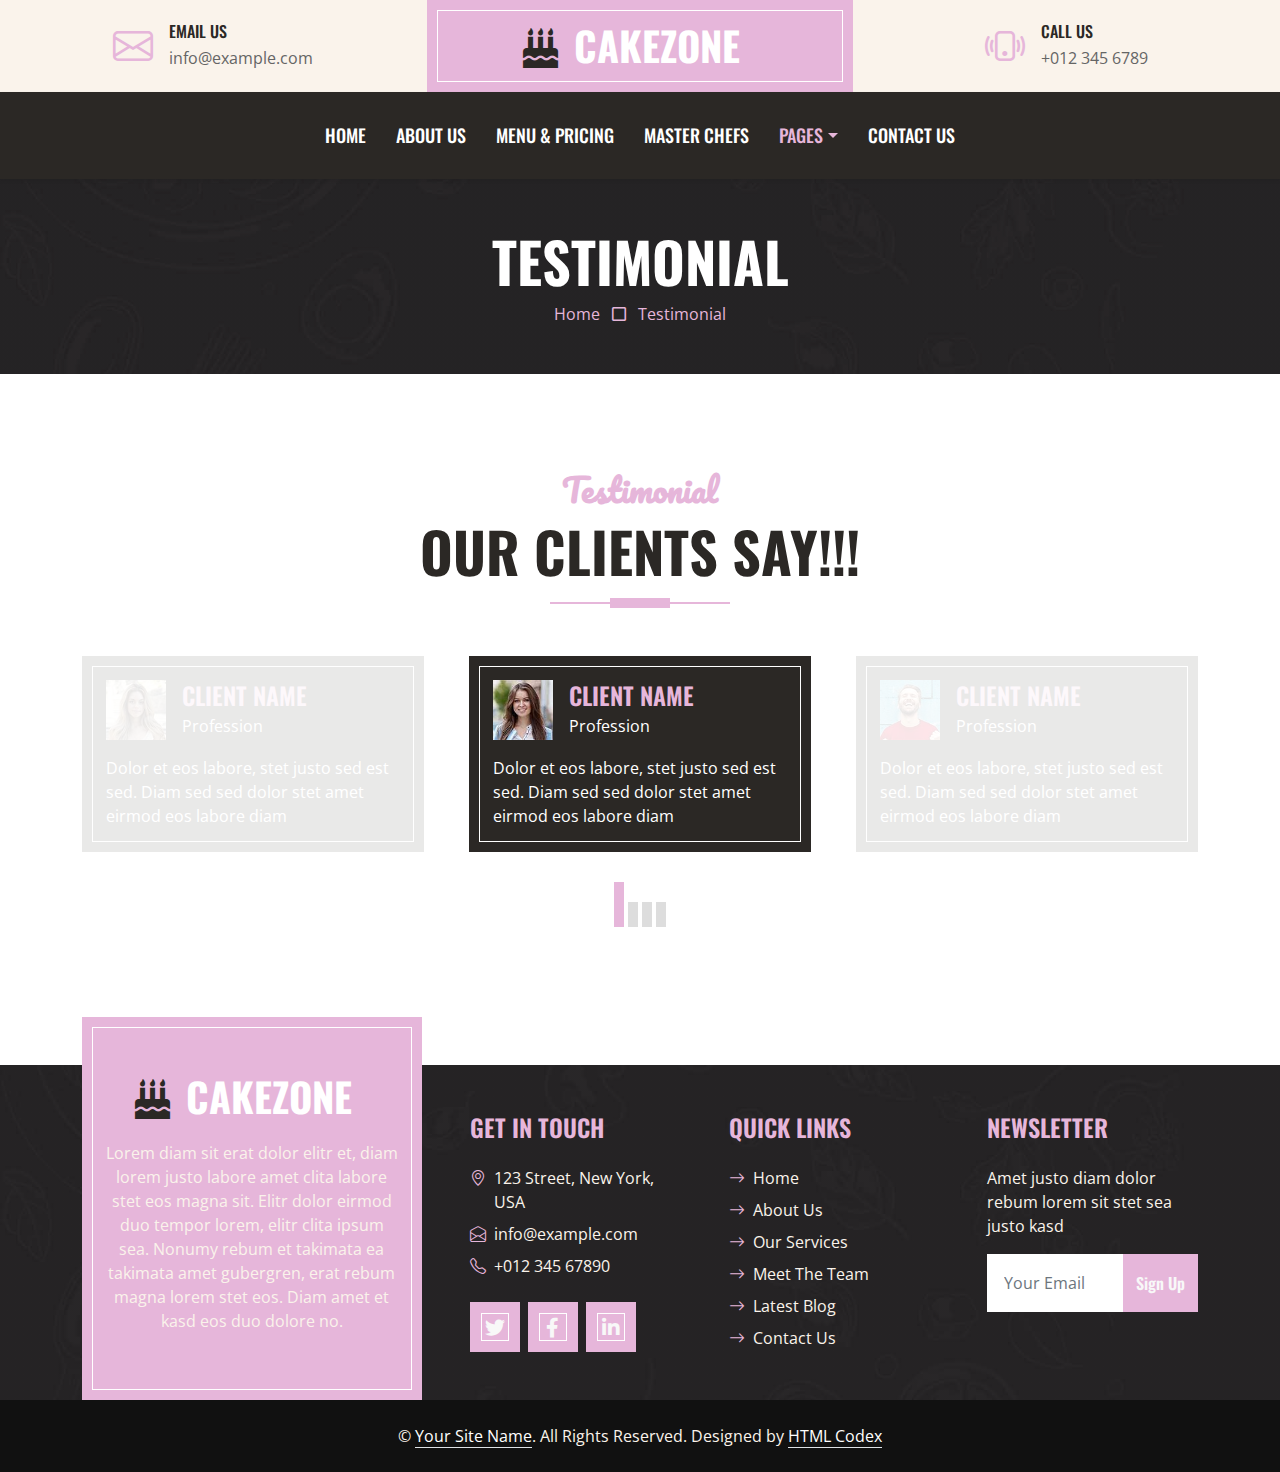
<file: testimonial.html>
<!DOCTYPE html>
<html lang="en">

<head>
    <meta charset="utf-8">
    <title>CakeZone - Cake Shop Website Template</title>
    <meta content="width=device-width, initial-scale=1.0" name="viewport">
    <meta content="Free HTML Templates" name="keywords">
    <meta content="Free HTML Templates" name="description">

    <!-- Favicon -->
    <link href="img/favicon.ico" rel="icon">

    <!-- Google Web Fonts -->
    <link rel="preconnect" href="https://fonts.googleapis.com">
    <link rel="preconnect" href="https://fonts.gstatic.com" crossorigin>
    <link href="https://fonts.googleapis.com/css2?family=Open+Sans:wght@400;600&family=Oswald:wght@500;600;700&family=Pacifico&display=swap" rel="stylesheet"> 

    <!-- Icon Font Stylesheet -->
    <link href="https://cdnjs.cloudflare.com/ajax/libs/font-awesome/5.10.0/css/all.min.css" rel="stylesheet">
    <link href="https://cdn.jsdelivr.net/npm/bootstrap-icons@1.4.1/font/bootstrap-icons.css" rel="stylesheet">

    <!-- Libraries Stylesheet -->
    <link href="lib/owlcarousel/assets/owl.carousel.min.css" rel="stylesheet">

    <!-- Customized Bootstrap Stylesheet -->
    <link href="css/bootstrap.min.css" rel="stylesheet">

    <!-- Template Stylesheet -->
    <link href="css/style.css" rel="stylesheet">
</head>

<body>
    <!-- Topbar Start -->
    <div class="container-fluid px-0 d-none d-lg-block">
        <div class="row gx-0">
            <div class="col-lg-4 text-center bg-secondary py-3">
                <div class="d-inline-flex align-items-center justify-content-center">
                    <i class="bi bi-envelope fs-1 text-primary me-3"></i>
                    <div class="text-start">
                        <h6 class="text-uppercase mb-1">Email Us</h6>
                        <span>info@example.com</span>
                    </div>
                </div>
            </div>
            <div class="col-lg-4 text-center bg-primary border-inner py-3">
                <div class="d-inline-flex align-items-center justify-content-center">
                    <a href="index.html" class="navbar-brand">
                        <h1 class="m-0 text-uppercase text-white"><i class="fa fa-birthday-cake fs-1 text-dark me-3"></i>CakeZone</h1>
                    </a>
                </div>
            </div>
            <div class="col-lg-4 text-center bg-secondary py-3">
                <div class="d-inline-flex align-items-center justify-content-center">
                    <i class="bi bi-phone-vibrate fs-1 text-primary me-3"></i>
                    <div class="text-start">
                        <h6 class="text-uppercase mb-1">Call Us</h6>
                        <span>+012 345 6789</span>
                    </div>
                </div>
            </div>
        </div>
    </div>
    <!-- Topbar End -->


    <!-- Navbar Start -->
    <nav class="navbar navbar-expand-lg bg-dark navbar-dark shadow-sm py-3 py-lg-0 px-3 px-lg-0">
        <a href="index.html" class="navbar-brand d-block d-lg-none">
            <h1 class="m-0 text-uppercase text-white"><i class="fa fa-birthday-cake fs-1 text-primary me-3"></i>CakeZone</h1>
        </a>
        <button class="navbar-toggler" type="button" data-bs-toggle="collapse" data-bs-target="#navbarCollapse">
            <span class="navbar-toggler-icon"></span>
        </button>
        <div class="collapse navbar-collapse" id="navbarCollapse">
            <div class="navbar-nav ms-auto mx-lg-auto py-0">
                <a href="index.html" class="nav-item nav-link">Home</a>
                <a href="about.html" class="nav-item nav-link">About Us</a>
                <a href="menu.html" class="nav-item nav-link">Menu & Pricing</a>
                <a href="team.html" class="nav-item nav-link">Master Chefs</a>
                <div class="nav-item dropdown">
                    <a href="#" class="nav-link dropdown-toggle active" data-bs-toggle="dropdown">Pages</a>
                    <div class="dropdown-menu m-0">
                        <a href="service.html" class="dropdown-item">Our Service</a>
                        <a href="testimonial.html" class="dropdown-item active">Testimonial</a>
                    </div>
                </div>
                <a href="contact.html" class="nav-item nav-link">Contact Us</a>
            </div>
        </div>
    </nav>
    <!-- Navbar End -->


    <!-- Page Header Start -->
    <div class="container-fluid bg-dark bg-img p-5 mb-5">
        <div class="row">
            <div class="col-12 text-center">
                <h1 class="display-4 text-uppercase text-white">Testimonial</h1>
                <a href="">Home</a>
                <i class="far fa-square text-primary px-2"></i>
                <a href="">Testimonial</a>
            </div>
        </div>
    </div>
    <!-- Page Header End -->


    <!-- Testimonial Start -->
    <div class="container-fluid py-5">
        <div class="container">
            <div class="section-title position-relative text-center mx-auto mb-5 pb-3" style="max-width: 600px;">
                <h2 class="text-primary font-secondary">Testimonial</h2>
                <h1 class="display-4 text-uppercase">Our Clients Say!!!</h1>
            </div>
            <div class="owl-carousel testimonial-carousel">
                <div class="testimonial-item bg-dark text-white border-inner p-4">
                    <div class="d-flex align-items-center mb-3">
                        <img class="img-fluid flex-shrink-0" src="img/testimonial-1.jpg" style="width: 60px; height: 60px;">
                        <div class="ps-3">
                            <h4 class="text-primary text-uppercase mb-1">Client Name</h4>
                            <span>Profession</span>
                        </div>
                    </div>
                    <p class="mb-0">Dolor et eos labore, stet justo sed est sed. Diam sed sed dolor stet amet eirmod eos labore diam
                    </p>
                </div>
                <div class="testimonial-item bg-dark text-white border-inner p-4">
                    <div class="d-flex align-items-center mb-3">
                        <img class="img-fluid flex-shrink-0" src="img/testimonial-2.jpg" style="width: 60px; height: 60px;">
                        <div class="ps-3">
                            <h4 class="text-primary text-uppercase mb-1">Client Name</h4>
                            <span>Profession</span>
                        </div>
                    </div>
                    <p class="mb-0">Dolor et eos labore, stet justo sed est sed. Diam sed sed dolor stet amet eirmod eos labore diam
                    </p>
                </div>
                <div class="testimonial-item bg-dark text-white border-inner p-4">
                    <div class="d-flex align-items-center mb-3">
                        <img class="img-fluid flex-shrink-0" src="img/testimonial-3.jpg" style="width: 60px; height: 60px;">
                        <div class="ps-3">
                            <h4 class="text-primary text-uppercase mb-1">Client Name</h4>
                            <span>Profession</span>
                        </div>
                    </div>
                    <p class="mb-0">Dolor et eos labore, stet justo sed est sed. Diam sed sed dolor stet amet eirmod eos labore diam
                    </p>
                </div>
                <div class="testimonial-item bg-dark text-white border-inner p-4">
                    <div class="d-flex align-items-center mb-3">
                        <img class="img-fluid flex-shrink-0" src="img/testimonial-4.jpg" style="width: 60px; height: 60px;">
                        <div class="ps-3">
                            <h4 class="text-primary text-uppercase mb-1">Client Name</h4>
                            <span>Profession</span>
                        </div>
                    </div>
                    <p class="mb-0">Dolor et eos labore, stet justo sed est sed. Diam sed sed dolor stet amet eirmod eos labore diam
                    </p>
                </div>
            </div>
        </div>
    </div>
    <!-- Testimonial End -->


    <!-- Footer Start -->
    <div class="container-fluid bg-dark bg-img text-secondary" style="margin-top: 90px">
        <div class="container">
            <div class="row gx-5">
                <div class="col-lg-4 col-md-6 mt-lg-n5">
                    <div class="d-flex flex-column align-items-center justify-content-center text-center h-100 bg-primary border-inner p-4">
                        <a href="index.html" class="navbar-brand">
                            <h1 class="m-0 text-uppercase text-white"><i class="fa fa-birthday-cake fs-1 text-dark me-3"></i>CakeZone</h1>
                        </a>
                        <p class="mt-3">Lorem diam sit erat dolor elitr et, diam lorem justo labore amet clita labore stet eos magna sit. Elitr dolor eirmod duo tempor lorem, elitr clita ipsum sea. Nonumy rebum et takimata ea takimata amet gubergren, erat rebum magna lorem stet eos. Diam amet et kasd eos duo dolore no.</p>
                    </div>
                </div>
                <div class="col-lg-8 col-md-6">
                    <div class="row gx-5">
                        <div class="col-lg-4 col-md-12 pt-5 mb-5">
                            <h4 class="text-primary text-uppercase mb-4">Get In Touch</h4>
                            <div class="d-flex mb-2">
                                <i class="bi bi-geo-alt text-primary me-2"></i>
                                <p class="mb-0">123 Street, New York, USA</p>
                            </div>
                            <div class="d-flex mb-2">
                                <i class="bi bi-envelope-open text-primary me-2"></i>
                                <p class="mb-0">info@example.com</p>
                            </div>
                            <div class="d-flex mb-2">
                                <i class="bi bi-telephone text-primary me-2"></i>
                                <p class="mb-0">+012 345 67890</p>
                            </div>
                            <div class="d-flex mt-4">
                                <a class="btn btn-lg btn-primary btn-lg-square border-inner rounded-0 me-2" href="#"><i class="fab fa-twitter fw-normal"></i></a>
                                <a class="btn btn-lg btn-primary btn-lg-square border-inner rounded-0 me-2" href="#"><i class="fab fa-facebook-f fw-normal"></i></a>
                                <a class="btn btn-lg btn-primary btn-lg-square border-inner rounded-0 me-2" href="#"><i class="fab fa-linkedin-in fw-normal"></i></a>
                            </div>
                        </div>
                        <div class="col-lg-4 col-md-12 pt-0 pt-lg-5 mb-5">
                            <h4 class="text-primary text-uppercase mb-4">Quick Links</h4>
                            <div class="d-flex flex-column justify-content-start">
                                <a class="text-secondary mb-2" href="#"><i class="bi bi-arrow-right text-primary me-2"></i>Home</a>
                                <a class="text-secondary mb-2" href="#"><i class="bi bi-arrow-right text-primary me-2"></i>About Us</a>
                                <a class="text-secondary mb-2" href="#"><i class="bi bi-arrow-right text-primary me-2"></i>Our Services</a>
                                <a class="text-secondary mb-2" href="#"><i class="bi bi-arrow-right text-primary me-2"></i>Meet The Team</a>
                                <a class="text-secondary mb-2" href="#"><i class="bi bi-arrow-right text-primary me-2"></i>Latest Blog</a>
                                <a class="text-secondary" href="#"><i class="bi bi-arrow-right text-primary me-2"></i>Contact Us</a>
                            </div>
                        </div>
                        <div class="col-lg-4 col-md-12 pt-0 pt-lg-5 mb-5">
                            <h4 class="text-primary text-uppercase mb-4">Newsletter</h4>
                            <p>Amet justo diam dolor rebum lorem sit stet sea justo kasd</p>
                            <form action="">
                                <div class="input-group">
                                    <input type="text" class="form-control border-white p-3" placeholder="Your Email">
                                    <button class="btn btn-primary">Sign Up</button>
                                </div>
                            </form>
                        </div>
                    </div>
                </div>
            </div>
        </div>
    </div>
    <div class="container-fluid text-secondary py-4" style="background: #111111;">
        <div class="container text-center">
            <p class="mb-0">&copy; <a class="text-white border-bottom" href="#">Your Site Name</a>. All Rights Reserved. Designed by <a class="text-white border-bottom" href="https://htmlcodex.com">HTML Codex</a></p>
        </div>
    </div>
    <!-- Footer End -->


    <!-- Back to Top -->
    <a href="#" class="btn btn-primary border-inner py-3 fs-4 back-to-top"><i class="bi bi-arrow-up"></i></a>


    <!-- JavaScript Libraries -->
    <script src="https://code.jquery.com/jquery-3.4.1.min.js"></script>
    <script src="https://cdn.jsdelivr.net/npm/bootstrap@5.0.0/dist/js/bootstrap.bundle.min.js"></script>
    <script src="lib/easing/easing.min.js"></script>
    <script src="lib/waypoints/waypoints.min.js"></script>
    <script src="lib/counterup/counterup.min.js"></script>
    <script src="lib/owlcarousel/owl.carousel.min.js"></script>

    <!-- Template Javascript -->
    <script src="js/main.js"></script>
</body>

</html>
</file>
<file: css/style.css>
/********** Template CSS **********/
:root {
    --primary: #e6b6da;
    --secondary: #e6b6da;
    --light: hsl(0, 0%, 100%);
    --dark: #2B2825;
}

.font-secondary {
    font-family: 'Pacifico', cursive;
}

h1,
h2,
.font-weight-bold {
    font-weight: 700 !important;
}

h3,
h4,
.font-weight-semi-bold {
    font-weight: 600 !important;
}

h5,
h6,
.font-weight-medium {
    font-weight: 500 !important;
}

.btn {
    font-family: 'Oswald', sans-serif;
    font-weight: 600;
    transition: .5s;
}

.btn-primary {
    color: #f8f8f8;
}

.border-inner {
    position: relative;
}

.border-inner * {
    position: relative;
    z-index: 1;
}

.border-inner::before {
    position: absolute;
    content: "";
    top: 10px;
    right: 10px;
    bottom: 10px;
    left: 10px;
    background: none;
    border: 1px solid var(--light);
    z-index: 0;
}

.btn-square {
    width: 40px;
    height: 40px;
}

.btn-sm-square {
    width: 30px;
    height: 30px;
}

.btn-lg-square {
    width: 50px;
    height: 50px;
}

.btn-square,
.btn-sm-square,
.btn-lg-square {
    padding-left: 0;
    padding-right: 0;
    text-align: center;
}

.back-to-top {
    position: fixed;
    display: none;
    right: 30px;
    bottom: 0;
    border-radius: 0;
    z-index: 99;
}

.navbar-dark .navbar-nav .nav-link {
    font-family: 'Oswald', sans-serif;
    padding: 30px 15px;
    font-size: 18px;
    font-weight: 500;
    text-transform: uppercase;
    color: var(--light);
    outline: none;
    transition: .5s;
}

.sticky-top.navbar-dark .navbar-nav .nav-link {
    padding: 20px 15px;
}

.navbar-dark .navbar-nav .nav-link:hover,
.navbar-dark .navbar-nav .nav-link.active {
    color: var(--primary);
}

@media (max-width: 991.98px) {
    .navbar-dark .navbar-nav .nav-link  {
        padding: 10px 0;
    }
}

.hero-header {
    background: url(../img/face1.png) top right no-repeat;
    background-color: #e6b6da;
    background-size: cover;
}

.btn-play {
    position: relative;
    display: block;
    box-sizing: content-box;
    width: 16px;
    height: 26px;
    border-radius: 100%;
    border: none;
    outline: none !important;
    padding: 18px 20px 20px 28px;
    background: #FFFFFF;
}

.btn-play:before {
    content: "";
    position: absolute;
    z-index: 0;
    left: 50%;
    top: 50%;
    transform: translateX(-50%) translateY(-50%);
    display: block;
    width: 60px;
    height: 60px;
    background: #FFFFFF;
    border-radius: 100%;
    animation: pulse-border 1500ms ease-out infinite;
}

.btn-play:after {
    content: "";
    position: absolute;
    z-index: 1;
    left: 50%;
    top: 50%;
    transform: translateX(-50%) translateY(-50%);
    display: block;
    width: 60px;
    height: 60px;
    background: #FFFFFF;
    border-radius: 100%;
    transition: all 200ms;
}

.btn-play span {
    display: block;
    position: relative;
    z-index: 3;
    width: 0;
    height: 0;
    left: -1px;
    border-left: 16px solid var(--primary);
    border-top: 11px solid transparent;
    border-bottom: 11px solid transparent;
}

@keyframes pulse-border {
    0% {
        transform: translateX(-50%) translateY(-50%) translateZ(0) scale(1);
        opacity: 1;
    }

    100% {
        transform: translateX(-50%) translateY(-50%) translateZ(0) scale(2);
        opacity: 0;
    }
}

#videoModal .modal-dialog {
    position: relative;
    max-width: 800px;
    margin: 60px auto 0 auto;
}

#videoModal .modal-body {
    position: relative;
    padding: 0px;
}

#videoModal .close {
    position: absolute;
    width: 30px;
    height: 30px;
    right: 0px;
    top: -30px;
    z-index: 999;
    font-size: 30px;
    font-weight: normal;
    color: #FFFFFF;
    background: #000000;
    opacity: 1;
}

.section-title::before {
    position: absolute;
    content: "";
    width: 60px;
    height: 10px;
    left: 50%;
    bottom: 0;
    margin-left: -30px;
    background: var(--primary);
}

.section-title::after {
    position: absolute;
    content: "";
    width: 180px;
    height: 2px;
    left: 50%;
    bottom: 4px;
    margin-left: -90px;
    background: var(--primary);
}

.service::after,
.contact::after {
    position: absolute;
    content: "";
    width: 100%;
    height: calc(100% - 45px);
    top: 135px;
    left: 0;
    background: linear-gradient(rgba(43, 40, 37, .9), rgba(43, 40, 37, .9)), url(../img/service.jpg) center center no-repeat;
    background-size: cover;
    z-index: -1;
}

.contact::after {
    background: linear-gradient(rgba(43, 40, 37, .5), rgba(43, 40, 37, .5)), url(../img/bg.jpg) center center no-repeat;
    background-size: cover;
}

.bg-offer {
    background: linear-gradient(rgba(43, 40, 37, .9), rgba(43, 40, 37, .9)), url(../img/offer.jpg) center center no-repeat;
    background-size: cover;
}

.team-item img {
    transition: .5s;
}

.team-item:hover img {
    transform: scale(1.1);
    filter: blur(5px)
}

.team-item .team-overlay {
    transition: .5s;
    opacity: 0;
}

.team-item:hover .team-overlay {
    opacity: 1;
}

.testimonial-carousel .owl-dots {
    height: 45px;
    margin-top: 30px;
    display: flex;
    align-items: flex-end;
    justify-content: center;
}

.testimonial-carousel .owl-dot {
    position: relative;
    display: inline-block;
    margin: 0 2px;
    width: 10px;
    height: 25px;
    background: #DDDDDD;
    transition: .5s;
}

.testimonial-carousel .owl-dot.active {
    height: 45px;
    background: var(--primary);
}

.testimonial-carousel .owl-item .testimonial-item {
    opacity: .1;
    transition: .5s;
}

.testimonial-carousel .owl-item.center .testimonial-item {
    opacity: 1;
}

.bg-img {
    background: linear-gradient(rgba(43, 40, 37, .5), rgba(43, 40, 37, .5)), url(../img/bg.jpg) center center no-repeat;
    background-size: cover;
}
</file>
